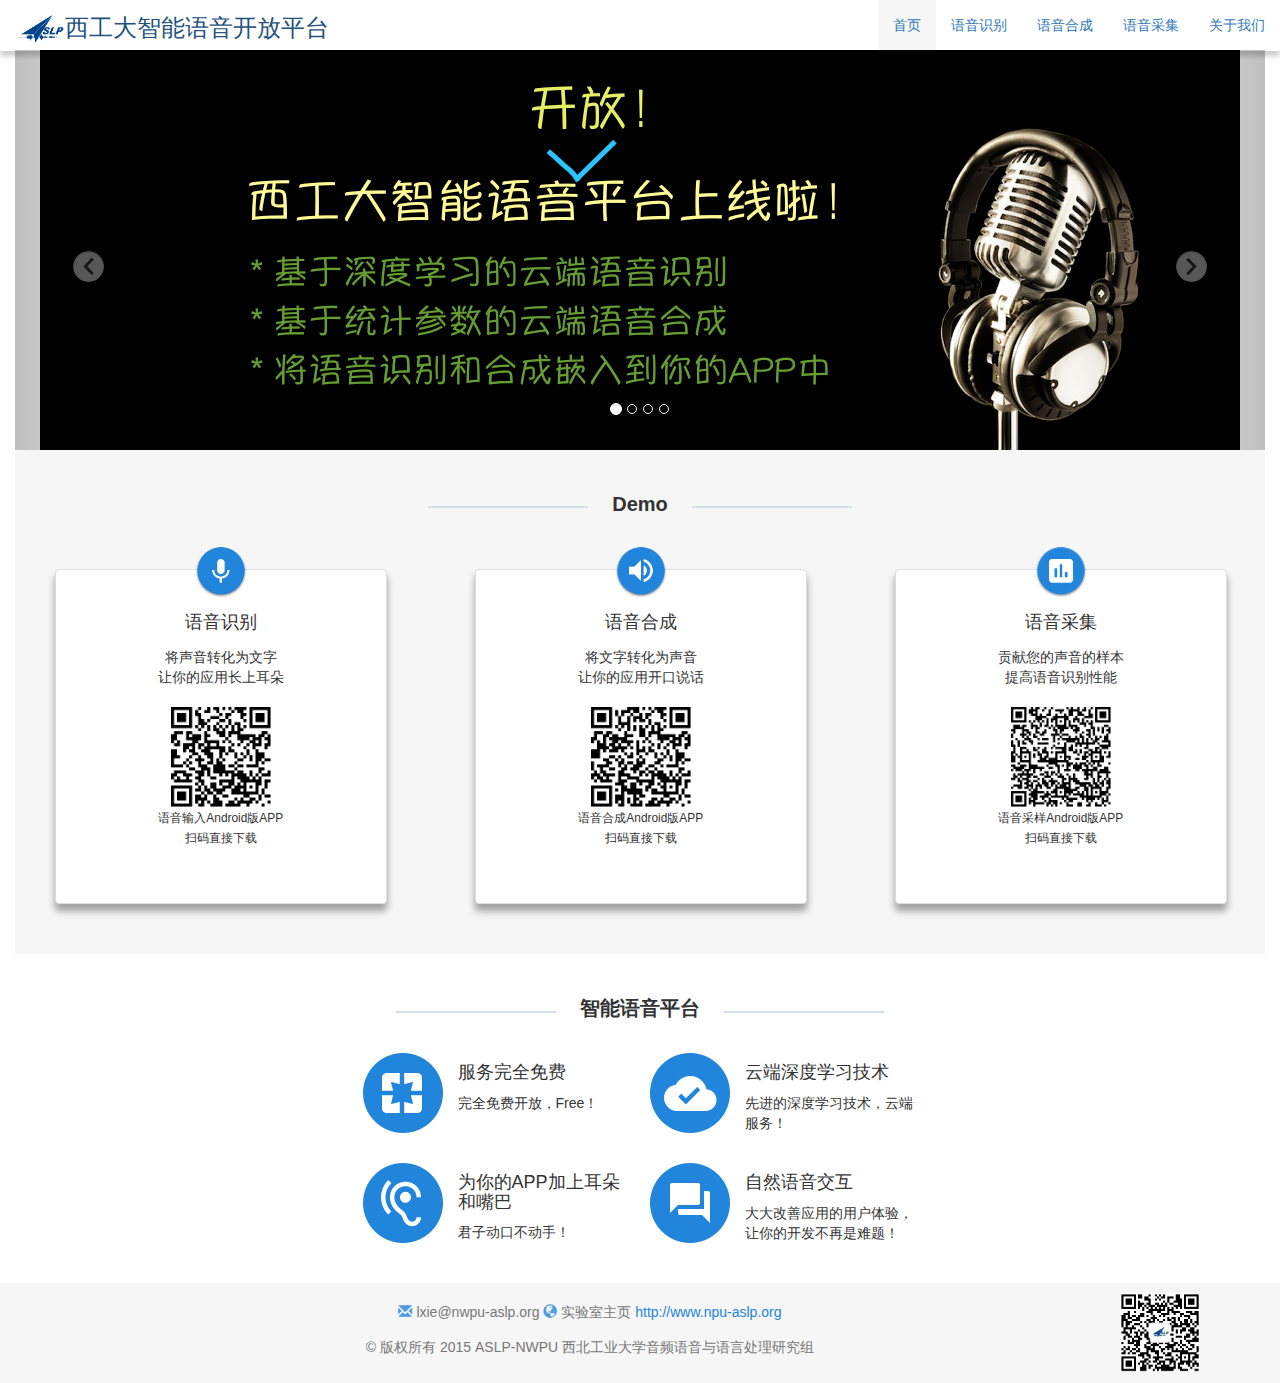
<file: index.html>
<!DOCTYPE html>
<html lang="en">
  <head>
    <meta charset="utf-8">
    <meta http-equiv="X-UA-Compatible" content="IE=edge">
    <meta name="viewport" content="width=device-width, initial-scale=1">
    <!-- The above 3 meta tags *must* come first in the head; any other head content must come *after* these tags -->
    <meta name="description" content="Speech platform @ASLP, NWPU">
    <meta name="author" content="Xiaoxuan Wang" email="xiaoxuan.wang2010@gmail.com">

    <title>西工大智能语音开放平台</title>
    <link href="imgs/aslplogo.png" type="image/x-icon" rel="shortcut icon">

    <!-- Bootstrap core CSS -->
    <link href="css/bootstrap.min.css" type="text/css" rel="stylesheet">
    <!-- Custom styles for this template -->
    <link href="css/main.css" type="text/css" rel="stylesheet">


  </head>

  <body>

    <nav class="navbar navbar-fixed-top">
      <div class="container-fluid header">
        <div class="navbar-header">
          <!-- Hunberger menu -->
          <button type="button" class="navbar-toggle collapsed" data-toggle="collapse" data-target="#navbar" aria-expanded="false" aria-controls="navbar">
            <span class="sr-only">Toggle navigation</span>
            <span class="icon-bar"></span>
            <span class="icon-bar"></span>
            <span class="icon-bar"></span>
          </button>
          <!-- End Hunberger menu -->

          <a class="navbar-brand" href="index.html">
            <img alt="" src="imgs/aslplogo.png">
            <h3>西工大智能语音开放平台</h3>
          </a>
        </div>
        <!-- Header -->
        <div id="navbar" class="collapse navbar-collapse">
          <ul class="nav navbar-nav navbar-right">
            <li class="active"><a href="index.html">首页</a></li>
            <li><a href="recognition.html">语音识别</a></li>
            <li><a href="synthesis.html">语音合成</a></li>
            <li><a href="collection.html">语音采集</a></li>
            <li><a href="about.html">关于我们</a></li>
          </ul>
        </div><!--/.nav-collapse -->
      </div>
    </nav>

    <div class="container-fluid">
      <div id="carousel-example-generic" class="carousel slide carousel-img" data-ride="carousel">
        <!-- Indicators -->
        <ol class="carousel-indicators">
          <li data-target="#carousel-example-generic" data-slide-to="0" class="active"></li>
          <li data-target="#carousel-example-generic" data-slide-to="1"></li>
          <li data-target="#carousel-example-generic" data-slide-to="2"></li>
		  <li data-target="#carousel-example-generic" data-slide-to="3"></li>
        </ol>

        <!-- Wrapper for slides -->
        <div class="carousel-inner" role="listbox">
          <div class="item active">
            <img src="imgs/sound1.png" alt="image one">
            <div class="carousel-caption">
              <!-- <h3>Image One</h3> -->
            </div>
          </div>
          <div class="item">
            <img src="imgs/sound2.png" alt="image two">
            <div class="carousel-caption">
              <!-- <h3>Image two</h3> -->
            </div>
          </div>
          <div class="item">
            <img src="imgs/sound3.png" alt="image three">
            <div class="carousel-caption">
              <!-- <h3>Image three</h3> -->
            </div>
          </div>
		   <div class="item">
            <img src="imgs/sound4.png" alt="image three">
            <div class="carousel-caption">
              <!-- <h3>Image four</h3> -->
            </div>
          </div>
        </div>

        <!-- Controls -->
        <a class="left carousel-control" href="#carousel-example-generic" role="button" data-slide="prev">
          <img src="imgs/arrow_left.png" alt="previous">
          <span class="sr-only">Previous</span>
        </a>
        <a class="right carousel-control" href="#carousel-example-generic" role="button" data-slide="next">
          <img src="imgs/arrow_right.png" alt="previous">
          <span class="sr-only">Next</span>
        </a>
      </div> <!-- /.carousel-example-generic -->
    </div> <!-- /.container -->

    <!-- News Section -->
    <!--
    <div class="container-fluid">
      <div class="news-section">
        <h6> 新闻 | Nam porttitor blandit accumsan. Ut vel dictum sem, a pretium dui. </h6>
      </div>
    </div> -->
    <!-- End News Section -->

    <!-- Demo Section -->
    <div class="container-fluid">
      <div class="demo-section">
        <div class="section-header">
          <img src="imgs/line-seperator.png">
          <span>Demo</span>
          <img src="imgs/line-seperator.png">
        </div> <!-- /.section-header -->
        <div class="row">
            <div class="col-md-4">
              <button class="panel panel-default panel-btn" onclick="window.location.href='recognition.html'">
                <div class="panel-body">
                  <img id="demo-speech-btn" class="img-responsive demo-btn" src="imgs/demo-speech-btn.png">
                  <h4>语音识别</h4>
                  <span>将声音转化为文字<br>让你的应用长上耳朵</span>
                  <img src="imgs/qr-asr.png" class="img-responsive qr-img" alt="QR code for ASR app">
                  <span><small>语音输入Android版APP<br>扫码直接下载</small></span>
                </div>
              </button>
            </div>
            <div class="col-md-4">
              <button class="panel panel-default panel-btn" onclick="window.location.href='synthesis.html'">
                <div class="panel-body">
                <img class="img-responsive demo-btn" src="imgs/demo-speaker-btn.png">
                  <h4>语音合成</h4>
                  <span>将文字转化为声音<br>让你的应用开口说话</span>
                  <img src="imgs/qr-tts.png" class="img-responsive qr-img" alt="QR code for TTS app">
                  <span><small>语音合成Android版APP<br>扫码直接下载</small></span>
                </div>
              </button>
            </div>
            <div class="col-md-4">
              <button class="panel panel-default panel-btn" onclick="window.location.href='collection.html'">
                <div class="panel-body">
                <img class="img-responsive demo-btn" src="imgs/demo-sample-btn.png" >
                  <h4>语音采集</h4>
                  <span>贡献您的声音的样本<br>提高语音识别性能</span>
                  <img src="imgs/qr-sample.png" class="img-responsive qr-img" alt="QR code for TTS app">
                  <span><small>语音采样Android版APP<br>扫码直接下载</small></span>
                </div>
              </button>
            </div>
          </div>
      </div> <!-- /.demo-section -->
    </div>
    <!-- End Demo Section -->

    <!-- Platform Intro Section -->
    <div class="container">
      <div class="intro-section">
        <div class="section-header">
          <img src="imgs/line-seperator.png">
          <span>智能语音平台</span>
          <img src="imgs/line-seperator.png">
        </div> <!-- /.section-header -->
        <div class="row">
          <div class="intro col-md-3 col-md-offset-3">
            <img src="imgs/icon-intro1.png">
            <h4>服务完全免费</h4>
            <p>完全免费开放，Free！</p>
          </div>
          <div class="intro col-md-3">
            <img src="imgs/icon-intro2.png">
            <h4>云端深度学习技术</h4>
            <p>先进的深度学习技术，云端服务！</p>
          </div>
        </div>
        <div class="row">
          <div class="intro col-md-3 col-md-offset-3">
            <img src="imgs/icon-intro3.png">
            <h4>为你的APP加上耳朵和嘴巴</h4>
            <p>君子动口不动手！</p>
          </div>

          <div class="intro col-md-3">
            <img src="imgs/icon-intro4.png">
            <h4>自然语音交互</h4>
            <p>大大改善应用的用户体验，让你的开发不再是难题！</p>
          </div>
        </div>
      </div> <!-- /.intro-section -->
    </div>
    <!-- End Platform Intro Section -->

    <!-- Footer -->
     <footer class="footer">
      <div class="container">
      <img class="img-responsive" src="imgs/qr-lab.png">
        <span class="glyphicon glyphicon-envelope icon" aria-hidden="true"></span>
        <span class="text-muted">lxie@nwpu-aslp.org </span>
        <span class="glyphicon glyphicon-globe icon" aria-hidden="true"></span>
        <span class="text-muted">实验室主页 <a href="http://www.npu-aslp.org"> http://www.npu-aslp.org</a></span>
        <p class="text-muted">&copy; 版权所有 2015 ASLP-NWPU 西北工业大学音频语音与语言处理研究组</p>
      </div>
    </footer>



    <!-- Bootstrap core JavaScript
    ================================================== -->
    <!-- Placed at the end of the document so the pages load faster -->
    <script src="js/other/jquery.min.js"></script>
    <script>window.jQuery || document.write('<script src="js/jquery.min.js"><\/script>')</script>
    <script src="js/bootstrap.min.js"></script>
  </body>
</html>
</file>
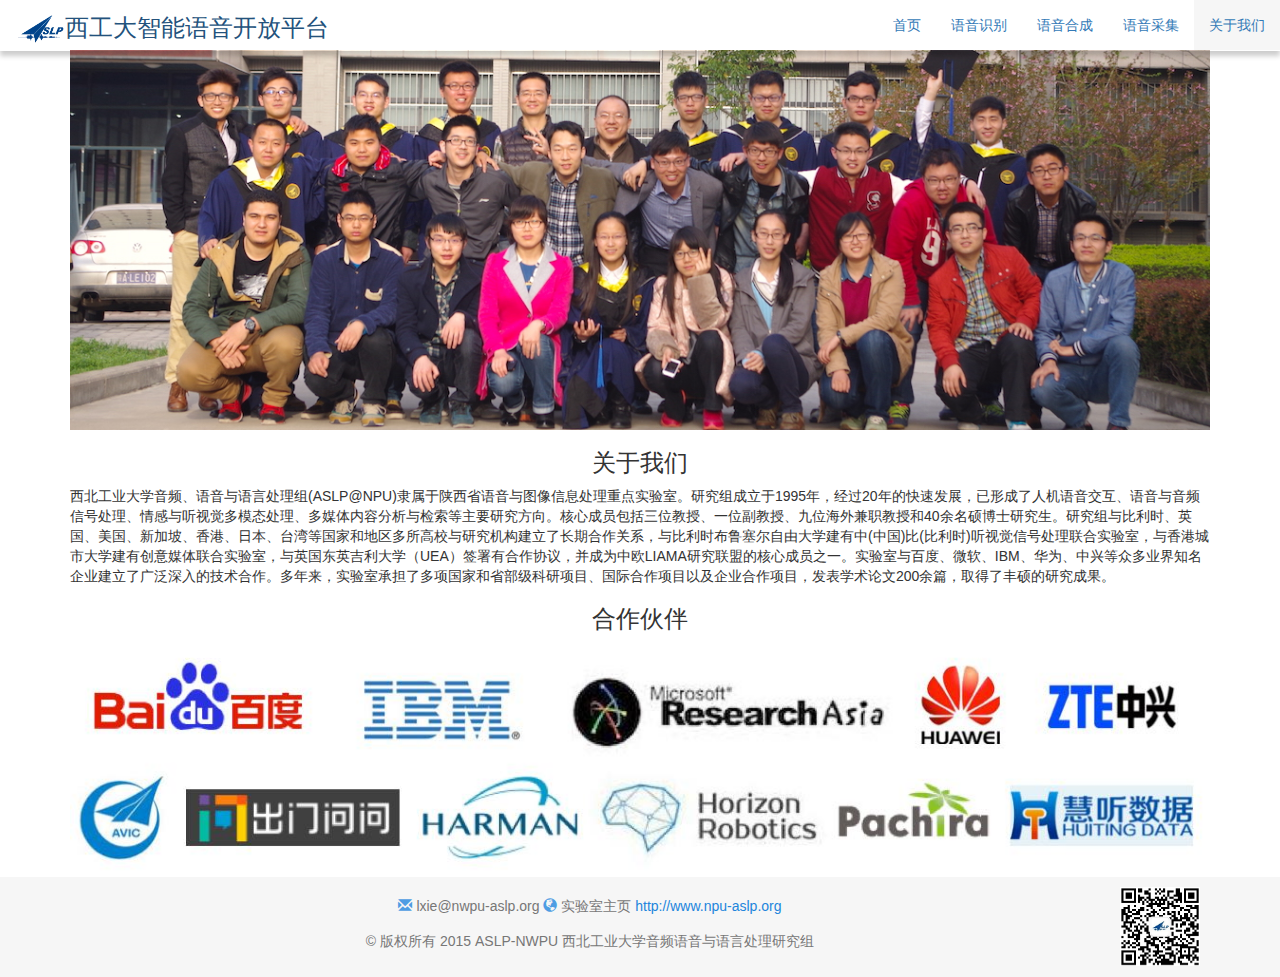
<file: about.html>
<!DOCTYPE html>
<html lang="en">
  <head>
    <meta charset="utf-8">
    <meta http-equiv="X-UA-Compatible" content="IE=edge">
    <meta name="viewport" content="width=device-width, initial-scale=1">
    <!-- The above 3 meta tags *must* come first in the head; any other head content must come *after* these tags -->
    <meta name="description" content="Speech platform @ASLP, NWPU">
    <meta name="author" content="Xiaoxuan Wang" email="xiaoxuan.wang2010@gmail.com">

    <title>西工大智能语音开放平台</title>
    <link href="imgs/aslplogo.png" type="image/x-icon" rel="shortcut icon">

    <!-- Bootstrap core CSS -->
    <link href="css/bootstrap.min.css" type="text/css" rel="stylesheet">
    <!-- Custom styles for this template -->
    <link href="css/main.css" type="text/css" rel="stylesheet">


  </head>

  <body>
    <nav class="navbar navbar-fixed-top">
      <div class="container-fluid header">
        <div class="navbar-header">
          <!-- Hunberger menu -->
          <button type="button" class="navbar-toggle collapsed" data-toggle="collapse" data-target="#navbar" aria-expanded="false" aria-controls="navbar">
            <span class="sr-only">Toggle navigation</span>
            <span class="icon-bar"></span>
            <span class="icon-bar"></span>
            <span class="icon-bar"></span>
          </button>
          <!-- End Hunberger menu -->

          <a class="navbar-brand" href="index.html">
            <img alt="" src="imgs/aslplogo.png">
            <h3>西工大智能语音开放平台</h3>
          </a>
        </div>
        <!-- Header -->
        <div id="navbar" class="collapse navbar-collapse">
          <ul class="nav navbar-nav navbar-right">
            <li><a href="index.html">首页</a></li>
            <li><a href="recognition.html">语音识别</a></li>
            <li><a href="synthesis.html">语音合成</a></li>
            <li><a href="collection.html">语音采集</a></li>
            <li class="active"><a href="about.html">关于我们</a></li>
          </ul>
        </div><!--/.nav-collapse -->
      </div>
    </nav>
    <!-- End Header -->

    <!-- Content -->
    <div class="container">

      <img class="img-responsive " src="imgs/lab2.jpg" alt="lab">
      <h3 class="about-header">关于我们</h3>
      <p>西北工业大学音频、语音与语言处理组(ASLP@NPU)隶属于陕西省语音与图像信息处理重点实验室。研究组成立于1995年，经过20年的快速发展，已形成了人机语音交互、语音与音频信号处理、情感与听视觉多模态处理、多媒体内容分析与检索等主要研究方向。核心成员包括三位教授、一位副教授、九位海外兼职教授和40余名硕博士研究生。研究组与比利时、英国、美国、新加坡、香港、日本、台湾等国家和地区多所高校与研究机构建立了长期合作关系，与比利时布鲁塞尔自由大学建有中(中国)比(比利时)听视觉信号处理联合实验室，与香港城市大学建有创意媒体联合实验室，与英国东英吉利大学（UEA）签署有合作协议，并成为中欧LIAMA研究联盟的核心成员之一。实验室与百度、微软、IBM、华为、中兴等众多业界知名企业建立了广泛深入的技术合作。多年来，实验室承担了多项国家和省部级科研项目、国际合作项目以及企业合作项目，发表学术论文200余篇，取得了丰硕的研究成果。</p>

      <h3 class="about-header">合作伙伴</h3>
      <img class="img-responsive" src="imgs/collaborators.jpg" alt="collaborators">

    </div>
    <!-- End Content -->

    <!-- Footer -->
     <footer class="footer">
      <div class="container">
      <img class="img-responsive" src="imgs/qr-lab.png">
        <span class="glyphicon glyphicon-envelope icon" aria-hidden="true"></span>
        <span class="text-muted">lxie@nwpu-aslp.org </span>
        <span class="glyphicon glyphicon-globe icon" aria-hidden="true"></span>
        <span class="text-muted">实验室主页 <a href="http://www.npu-aslp.org"> http://www.npu-aslp.org</a></span>
        <p class="text-muted">&copy; 版权所有 2015 ASLP-NWPU 西北工业大学音频语音与语言处理研究组</p>
      </div>
    </footer>

    <!-- Bootstrap core JavaScript
    ================================================== -->
    <!-- Placed at the end of the document so the pages load faster -->
    <script src="https://ajax.googleapis.com/ajax/libs/jquery/1.11.3/jquery.min.js"></script>
    <script>window.jQuery || document.write('<script src="js/jquery.min.js"><\/script>')</script>
    <script src="js/bootstrap.min.js"></script>
    <script>
      $('#myTab a').click(function (e) {
         e.preventDefault();
         $(this).tab('show');
      });

      $(function () {
      $('#myTab a:last').tab('show');
      })
    </script>
  </body>
</html>
</file>
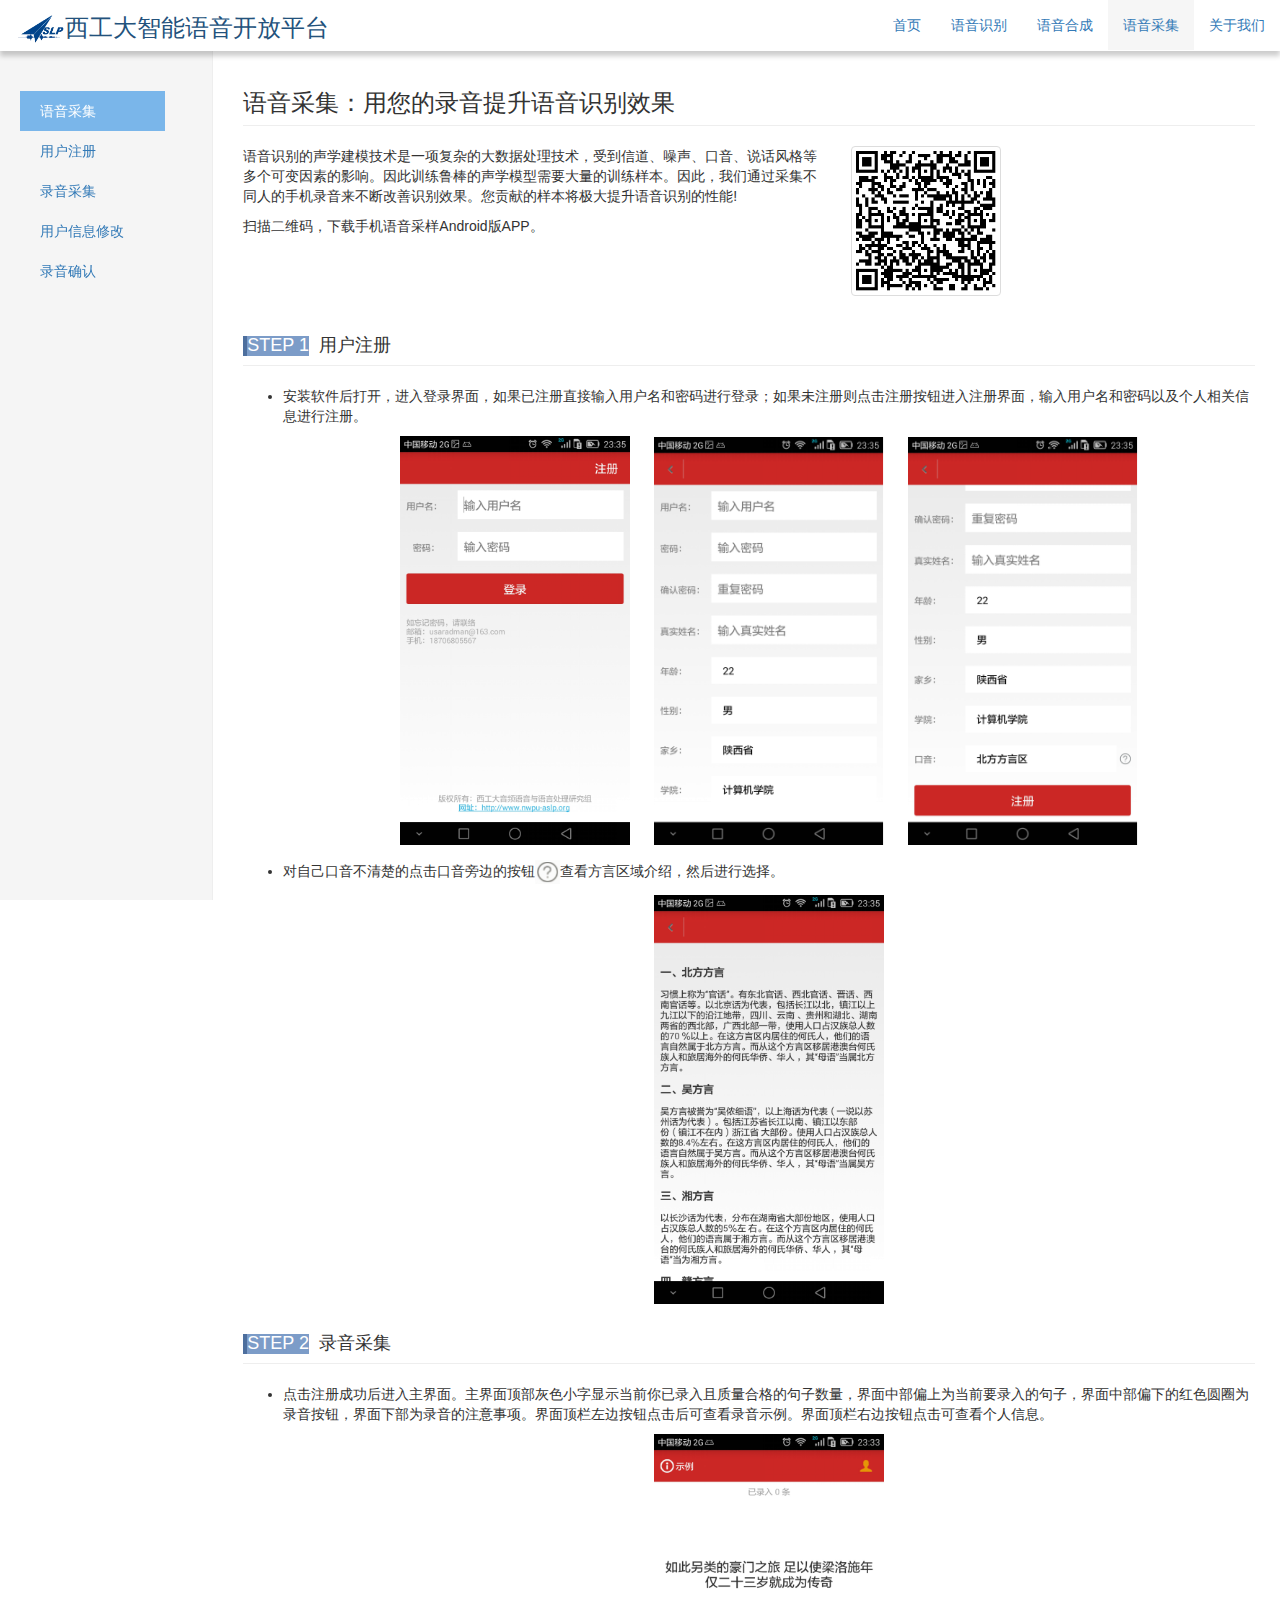
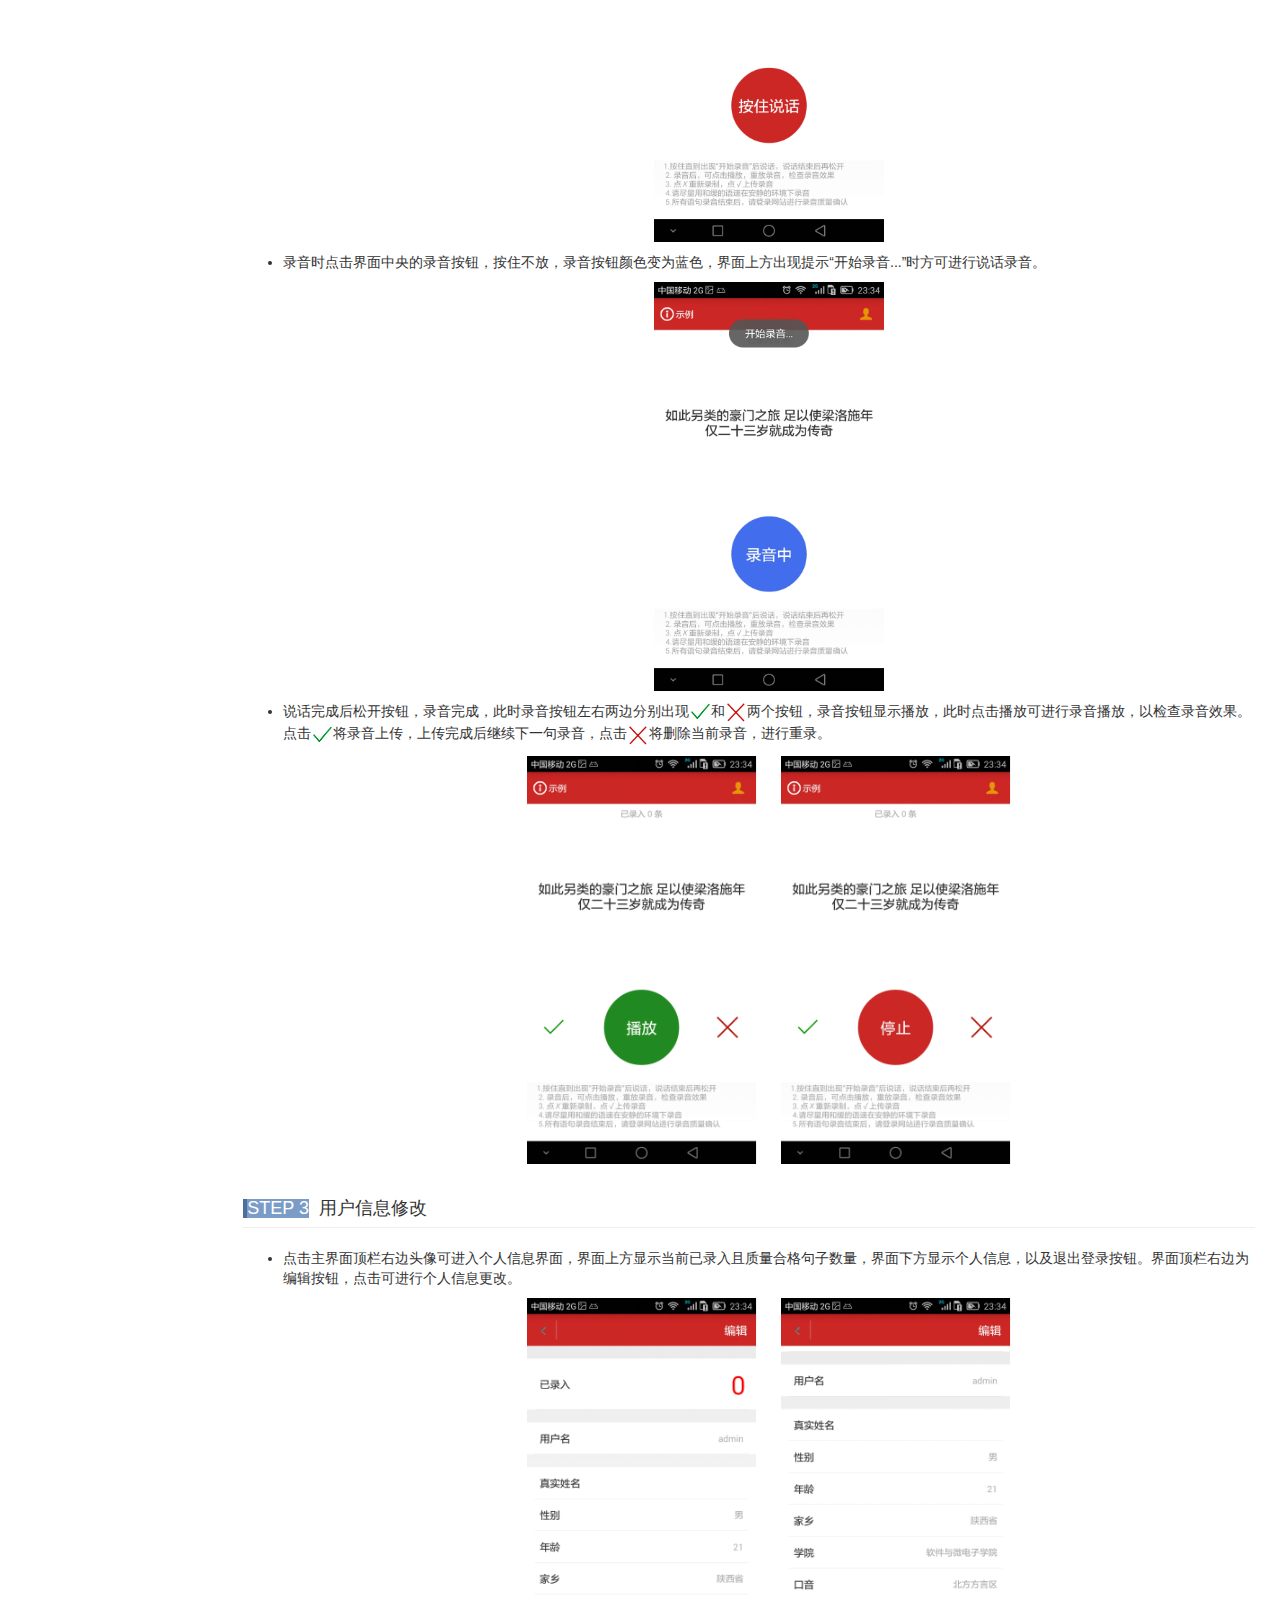
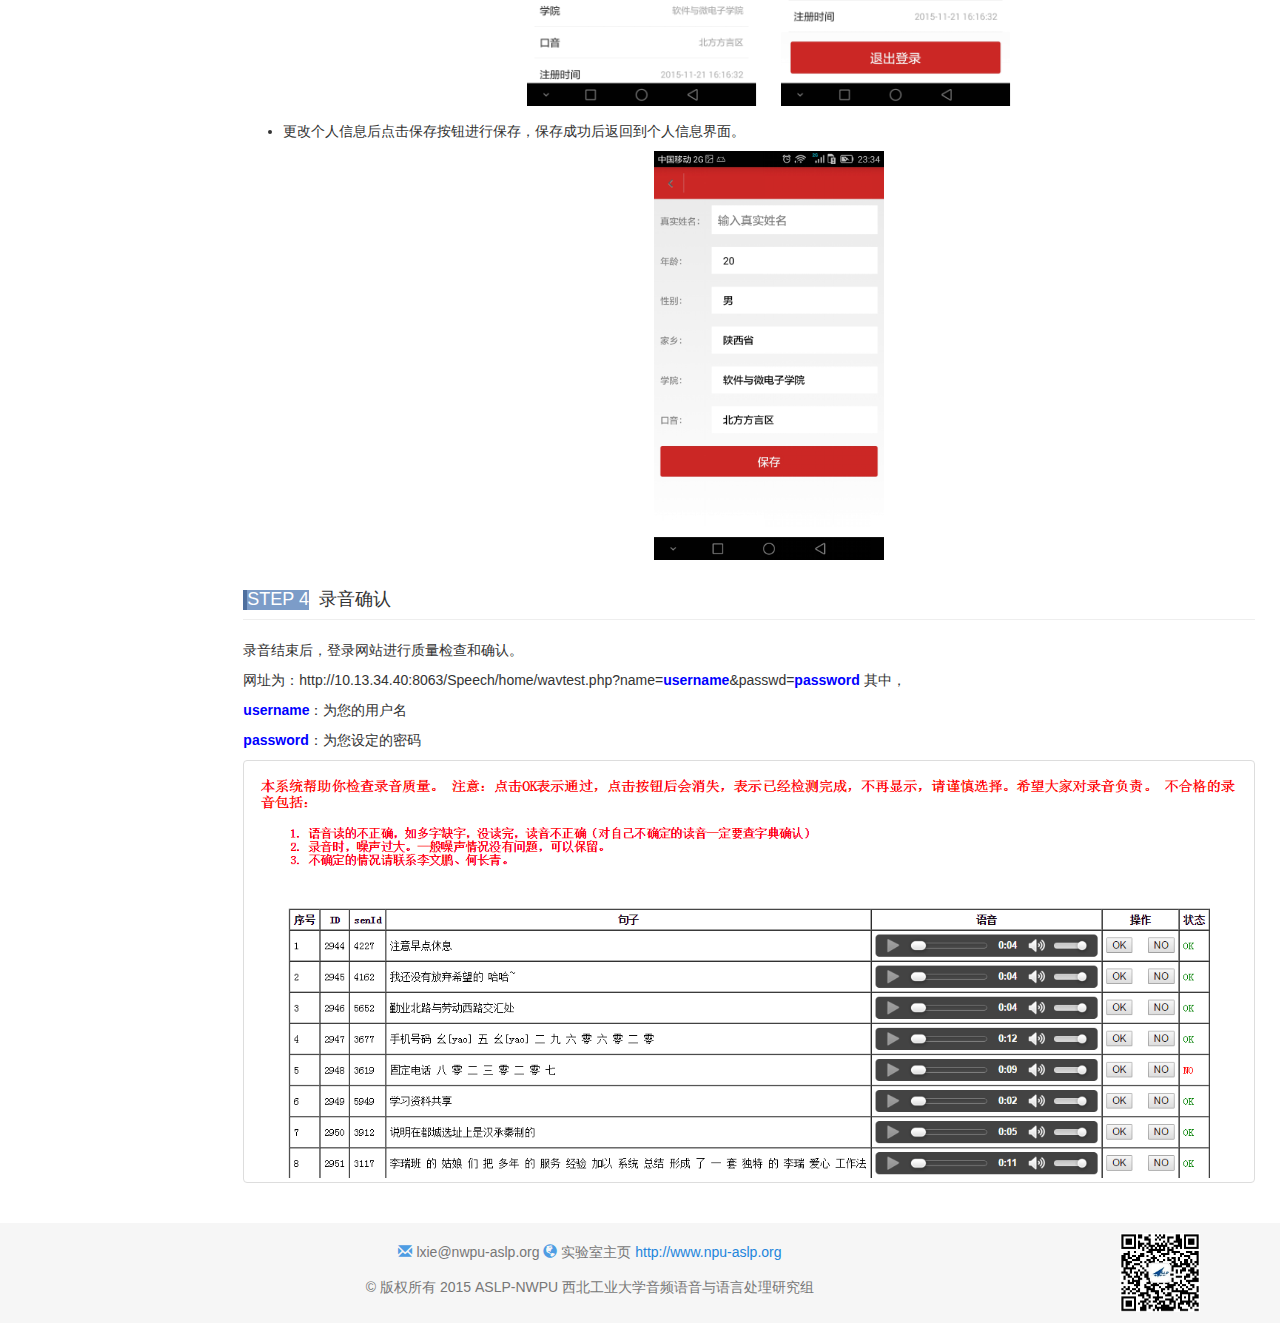
<file: collection.html>
<!DOCTYPE html>
<html lang="en">
  <head>
    <meta charset="utf-8">
    <meta http-equiv="X-UA-Compatible" content="IE=edge">
    <meta name="viewport" content="width=device-width, initial-scale=1">
    <!-- The above 3 meta tags *must* come first in the head; any other head content must come *after* these tags -->
    <meta name="description" content="Speech platform @ASLP, NWPU">
    <meta name="author" content="Xiaoxuan Wang" email="xiaoxuan.wang2010@gmail.com">

    <title>西工大智能语音开放平台</title>
    <link href="imgs/aslplogo.png" type="image/x-icon" rel="shortcut icon">

    <!-- Bootstrap core CSS -->
    <link href="css/bootstrap.min.css" type="text/css" rel="stylesheet">
    <!-- Custom styles for this template -->
    <link href="css/main.css" type="text/css" rel="stylesheet">


  </head>

  <body data-spy="scroll" data-target="#navbar-scrollspy">

    <nav class="navbar navbar-fixed-top">
      <div class="container-fluid header">
        <div class="navbar-header">
          <!-- Hunberger menu -->
          <button type="button" class="navbar-toggle collapsed" data-toggle="collapse" data-target="#navbar" aria-expanded="false" aria-controls="navbar">
            <span class="sr-only">Toggle navigation</span>
            <span class="icon-bar"></span>
            <span class="icon-bar"></span>
            <span class="icon-bar"></span>
          </button>
          <!-- End Hunberger menu -->

          <a class="navbar-brand" href="index.html">
            <img alt="" src="imgs/aslplogo.png">
            <h3>西工大智能语音开放平台</h3>
          </a>
        </div>
        <!-- Header -->
        <div id="navbar" class="collapse navbar-collapse">
          <ul class="nav navbar-nav navbar-right">
            <li><a href="index.html">首页</a></li>
            <li><a href="recognition.html">语音识别</a></li>
            <li><a href="synthesis.html">语音合成</a></li>
            <li class="active"><a href="collection.html">语音采集</a></li>
            <li><a href="about.html">关于我们</a></li>
          </ul>
        </div><!--/.nav-collapse -->
      </div>
    </nav>
    <!-- End Header -->

    <!-- Content -->
    <div class="row">
      <div class="col-sm-3 col-md-2 sidebar" id="navbar-scrollspy">
        <ul class="nav nav-sidebar affix" role="tablist">
          <li role="presentation" class="active"><a href="#intro" class="nav-link">语音采集</a></li>
          <li role="presentation"><a href="#registration">用户注册</a></li>
          <li role="presentation"><a href="#recording">录音采集</a></li>
          <li role="presentation"><a href="#edit">用户信息修改</a></li>
          <li role="presentation"><a href="#confirmation">录音确认</a>
          </li>
        </ul>
      </div> <!-- ./nav-sidebar -->

    <!-- Main content of Introduction-->
      <div class="col-sm-9 col-sm-offset-3 col-md-10 col-md-offset-2 main tab-content">
        <div id="intro">
          <div class="sub-section">
            <h3 class="page-header">语音采集：用您的录音提升语音识别效果</h3>
            <div class="row">
            <div class="col-md-7">
              <p>语音识别的声学建模技术是一项复杂的大数据处理技术，受到信道、噪声、口音、说话风格等多个可变因素的影响。因此训练鲁棒的声学模型需要大量的训练样本。因此，我们通过采集不同人的手机录音来不断改善识别效果。您贡献的样本将极大提升语音识别的性能!</p>
              <p> 扫描二维码，下载手机语音采样Android版APP。</p>
            </div>
            <div class="col-md-4">
              <img id="qr-sample" class="img-responsive img-thumbnail" src="imgs/qr-sample.png" />
            </div>
          </div>
          </div>
        </div>

        <div id="registration">
          <div class="step-content">
            <h4 class="page-header">
              <span class="step"> Step 1 </span> 用户注册
            </h4>
            <ul>
            <li>安装软件后打开，进入登录界面，如果已注册直接输入用户名和密码进行登录；如果未注册则点击注册按钮进入注册界面，输入用户名和密码以及个人相关信息进行注册。</li>
            <div class="row image-container">
              <div class="row-md-4 img">
                <img class="sample-img" alt="login" src="imgs/voice-collection/c_1.png">
              </div>
              <div class="row-md-4 img">
                <img class="sample-img" alt="login" src="imgs/voice-collection/c_2.png">
              </div>
              <div class="row-md-4 img">
                <img class="sample-img" alt="login" src="imgs/voice-collection/c_3.png">
              </div>
            </div>
            <li> 对自己口音不清楚的点击口音旁边的按钮<img src="imgs/voice-collection/c_4.png" width="25" height="25">查看方言区域介绍，然后进行选择。 </li>
            <img class="single-img" alt="question" src="imgs/voice-collection/c_5.png">
            </ul>
          </div>
        </div>

        <div id="recording">
          <div class="step-content">
            <h4 class="page-header">
            <span class="step"> Step 2 </span> 录音采集
            </h4>
            <ul>
            <li>点击注册成功后进入主界面。主界面顶部灰色小字显示当前你已录入且质量合格的句子数量，界面中部偏上为当前要录入的句子，界面中部偏下的红色圆圈为录音按钮，界面下部为录音的注意事项。界面顶栏左边按钮点击后可查看录音示例。界面顶栏右边按钮点击可查看个人信息。</li>
            <img class="single-img" alt="question" src="imgs/voice-collection/c_6.png">
            <li>录音时点击界面中央的录音按钮，按住不放，录音按钮颜色变为蓝色，界面上方出现提示“开始录音...”时方可进行说话录音。</li>
            <img class="single-img" alt="recording" src="imgs/voice-collection/c_7.png">
            <li>
              说话完成后松开按钮，录音完成，此时录音按钮左右两边分别出现<img src="imgs/voice-collection/c_8.png" width="22" height="22">和<img src="imgs/voice-collection/c_9.png" width="22" height="22">两个按钮，录音按钮显示播放，此时点击播放可进行录音播放，以检查录音效果。点击<img src="imgs/voice-collection/c_8.png" width="22" height="22">将录音上传，上传完成后继续下一句录音，点击<img src="imgs/voice-collection/c_9.png" width="22" height="22">将删除当前录音，进行重录。
            </li>
              <div class="row image-container">
                <div class="row-md-6 img">
                  <img class="sample-img" alt="login" src="imgs/voice-collection/c_10.png">
                </div>
                <div class="row-md-6 img">
                  <img class="sample-img" alt="login" src="imgs/voice-collection/c_11.png">
                </div>
              </div>
            </ul>
          </div>
        </div>

        <div id="edit">
          <div class="step-content">
            <h4 class="page-header">
              <span class="step"> Step 3 </span> 用户信息修改
            </h4>
            <ul>
            <li>点击主界面顶栏右边头像可进入个人信息界面，界面上方显示当前已录入且质量合格句子数量，界面下方显示个人信息，以及退出登录按钮。界面顶栏右边为编辑按钮，点击可进行个人信息更改。</li>
              <div class="row image-container">
                <div class="row-md-6 img">
                  <img class="sample-img" alt="login" src="imgs/voice-collection/c_12.png">
                </div>
                <div class="row-md-6 img">
                  <img class="sample-img" alt="login" src="imgs/voice-collection/c_13.png">
                </div>
              </div>
              <li>更改个人信息后点击保存按钮进行保存，保存成功后返回到个人信息界面。
              </li>
              <img class="single-img" alt="recording" src="imgs/voice-collection/c_14.png">
            </ul>
          </div>
        </div>

        <div id="confirmation">
          <div class="step-content">
            <h4 class="page-header">
              <span class="step"> Step 4 </span> 录音确认
            </h4>
            <p>录音结束后，登录网站进行质量检查和确认。</p>
            <p>网址为：http://10.13.34.40:8063/Speech/home/wavtest.php?name=<span style="color:blue;font-weight: bold;">username</span>&amp;passwd=<span style="color:blue;font-weight: bold;">password</span> 其中， </p>
            <p><span style="color:blue;font-weight: bold;">username</span>：为您的用户名 </p>
            <p><span style="color:blue;font-weight: bold;">password</span>：为您设定的密码</p>
            <img class="img-responsive img-thumbnail" src="imgs/voice-collection/c_15.png">
        </div>
       </div>
      </div>
    </div>
    <!-- End Content -->

    <!-- Footer -->
     <footer class="footer">
      <div class="container">
      <img class="img-responsive" src="imgs/qr-lab.png">
        <span class="glyphicon glyphicon-envelope icon" aria-hidden="true"></span>
        <span class="text-muted">lxie@nwpu-aslp.org </span>
        <span class="glyphicon glyphicon-globe icon" aria-hidden="true"></span>
        <span class="text-muted">实验室主页 <a href="http://www.npu-aslp.org"> http://www.npu-aslp.org</a></span>
        <p class="text-muted">&copy; 版权所有 2015 ASLP-NWPU 西北工业大学音频语音与语言处理研究组</p>
      </div>
    </footer>

    <!-- Bootstrap core JavaScript
    ================================================== -->
    <!-- Placed at the end of the document so the pages load faster -->
    <script src="js/other/jquery.min.js"></script>
    <script>window.jQuery || document.write('<script src="js/jquery.min.js"><\/script>')</script>
    <script src="js/bootstrap.min.js"></script>
    <script>
      $('#myTab a').click(function (e) {
         e.preventDefault();
         $(this).tab('show');
      });

      $(function () {
      $('#myTab a:last').tab('show');
      })
    </script>
  </body>
</html>
</file>
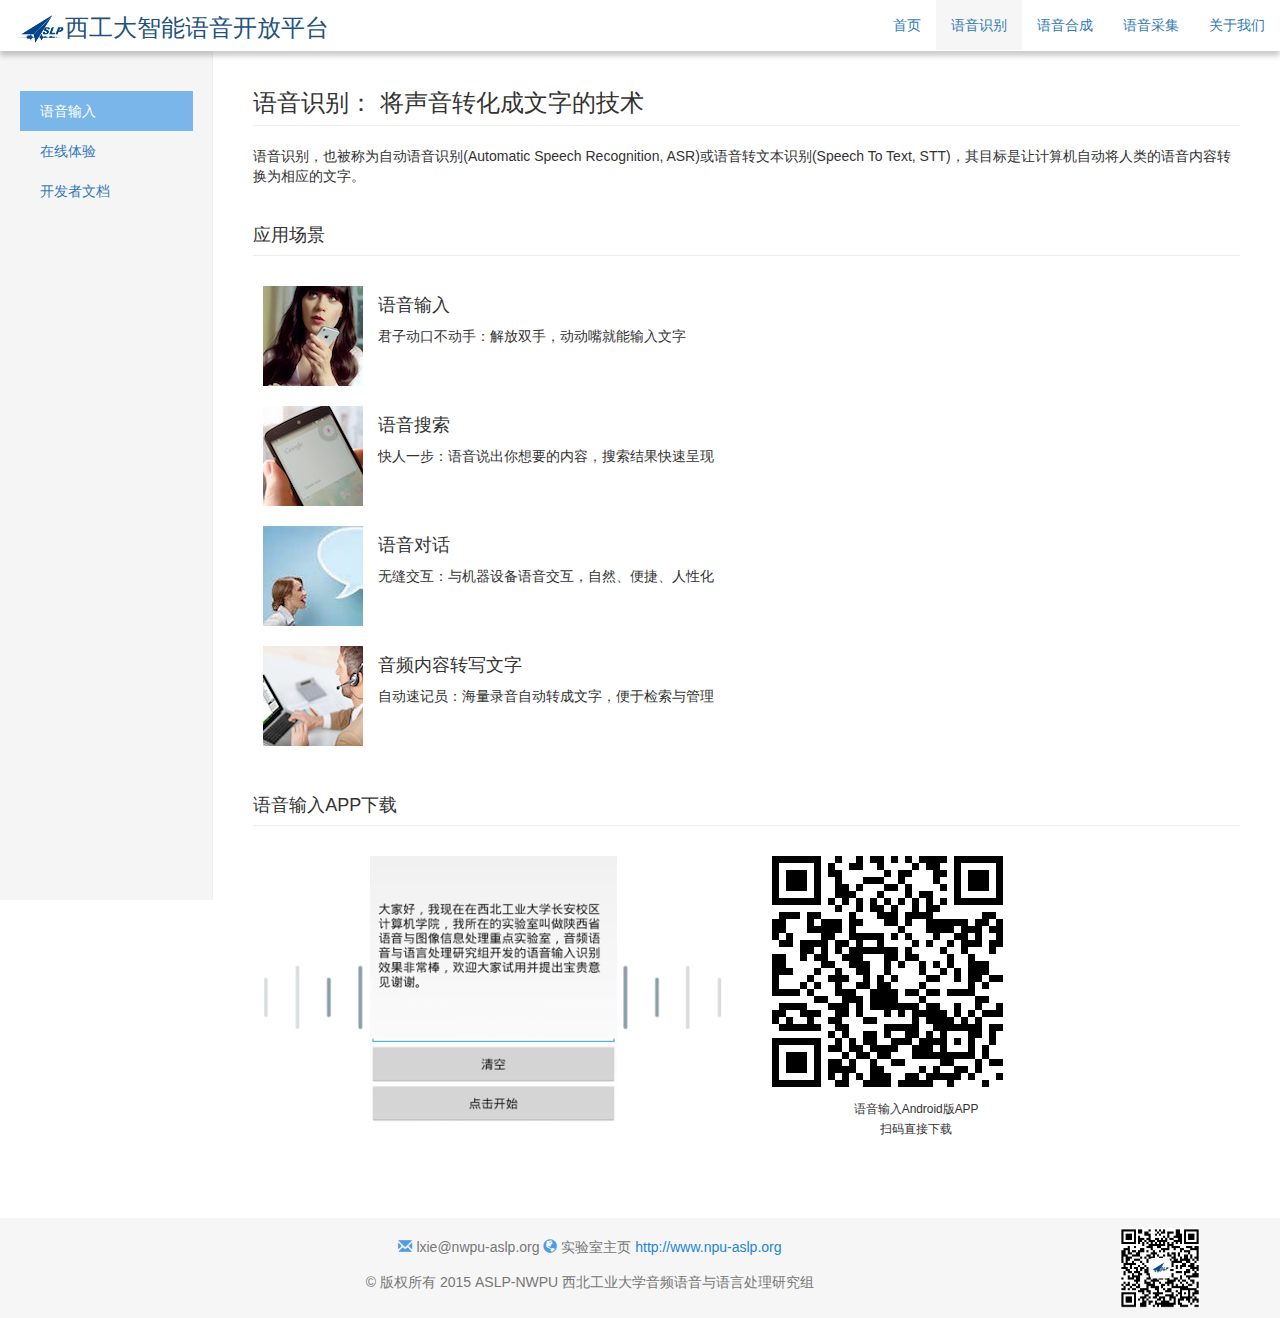
<file: recognition.html>
<!DOCTYPE html>
<html lang="en">
  <head>
    <meta charset="utf-8">
    <meta http-equiv="X-UA-Compatible" content="IE=edge">
    <meta name="viewport" content="width=device-width, initial-scale=1">
    <!-- The above 3 meta tags *must* come first in the head; any other head content must come *after* these tags -->
    <meta name="description" content="Speech platform @ASLP, NWPU">
    <meta name="author" content="Xiaoxuan Wang" email="xiaoxuan.wang2010@gmail.com">

    <title>西工大智能语音开放平台</title>
    <link href="imgs/aslplogo.png" type="image/x-icon" rel="shortcut icon">

    <!-- Bootstrap core CSS -->
    <link href="css/bootstrap.min.css" type="text/css" rel="stylesheet">
    <!-- Custom styles for this template -->
    <link href="css/main.css" type="text/css" rel="stylesheet">

    <!-- HTML5 shim and Respond.js IE8 support of HTML5 elements and media queries -->
    <!--[if lt IE 9]>
      <script src="https://oss.maxcdn.com/libs/html5shiv/3.7.0/html5shiv.js"></script>
      <script src="https://oss.maxcdn.com/libs/respond.js/1.3.0/respond.min.js"></script>
    <![endif]-->

  </head>

  <body data-spy="scroll" data-target="#nav-document">

    <nav class="navbar navbar-fixed-top">
      <div class="container-fluid header">
        <div class="navbar-header">
          <!-- Hunberger menu -->
          <button type="button" class="navbar-toggle collapsed" data-toggle="collapse" data-target="#navbar" aria-expanded="false" aria-controls="navbar">
            <span class="sr-only">Toggle navigation</span>
            <span class="icon-bar"></span>
            <span class="icon-bar"></span>
            <span class="icon-bar"></span>
          </button>
          <!-- End Hunberger menu -->

          <a class="navbar-brand" href="index.html">
            <img alt="" src="imgs/aslplogo.png">
            <h3>西工大智能语音开放平台</h3>
          </a>
        </div>
        <!-- Header -->
        <div id="navbar" class="collapse navbar-collapse">
          <ul class="nav navbar-nav navbar-right">
            <li><a href="index.html">首页</a></li>
            <li class="active"><a href="recognition.html">语音识别</a></li>
            <li><a href="synthesis.html">语音合成</a></li>
            <li><a href="collection.html">语音采集</a></li>
            <li><a href="about.html">关于我们</a></li>
          </ul>
        </div><!--/.nav-collapse -->
      </div>
    </nav>
    <!-- End Header -->

    <!-- Content -->
    <div class="container-fluid">
      <div class="row">
        <div class="col-sm-3 col-md-2 sidebar">
          <ul class="nav nav-sidebar" role="tablist">
            <li id="nav-intro-li" role="presentation" class="active"><a href="#intro" aria-controls="intro" role="tab" data-toggle="tab">语音输入</a></li>
            <li id="nav-demo-li" role="presentation"><a href="recognition2.html#demo">在线体验</a></li>
            <li id="nav-doc-li"role="presentation">
              <a id="nav-docs" href="#document" aria-controls="document" role="tab" data-toggle="tab">开发者文档</a>
              <div id="nav-document" class="navbar navbar-default">
              <ul class="nav navbar-nav" role="tablist">
                <li class="doc-list"> <a href="#permission">权限说明</a></li>
                <li class="doc-list"> <a href="#tempfile">临时文件</a></li>
                <li class="doc-list"> <a href="#connection">连接网络</a></li>
                <li class="doc-list"> <a href="#send">发送音频</a></li>
                <li class="doc-list"> <a href="#result">识别结果</a></li>
                <li class="doc-list"> <a href="#close">关闭连接</a></li>
              </ul>
              </div>
            </li>
          </ul>
        </div> <!-- ./nav-sidebar -->
        <!-- Main content of Introduction-->
        <div class="col-sm-9 col-sm-offset-3 col-md-10 col-md-offset-2 main tab-content">
          <div role="tabpanel" class="tab-pane active" id="intro">
            <div class="sub-section">
              <h3 class="page-header">语音识别： 将声音转化成文字的技术</h3>
              <p>语音识别，也被称为自动语音识别(Automatic Speech Recognition, ASR)或语音转文本识别(Speech To Text, STT)，其目标是让计算机自动将人类的语音内容转换为相应的文字。</p>
            </div>

            <div class="sub-section spec-list">
              <h4 class="page-header">应用场景</h4>
              <ul>
                <li>
                  <img src="imgs/asr1.jpg"/>
                  <h4>语音输入</h4>
                  <p>君子动口不动手：解放双手，动动嘴就能输入文字</p>
                </li>
                <li>
                  <img src="imgs/asr2.jpg"/>
                  <h4>语音搜索</h4>
                  <p>快人一步：语音说出你想要的内容，搜索结果快速呈现</p>
                </li>
                <li>
                  <img src="imgs/asr3.jpg"/>
                  <h4>语音对话</h4>
                  <p>无缝交互：与机器设备语音交互，自然、便捷、人性化</p>
                </li>
                <li>
                  <img src="imgs/asr4.jpg"/>
                  <h4>音频内容转写文字</h4>
                  <p>自动速记员：海量录音自动转成文字，便于检索与管理</p>
                </li>
              </ul>
            </div>

            <div class="sub-section spec-list">
              <h4 class="page-header">语音输入APP下载</h4>
              <div class="row">
                <div class="col-md-6">
                  <img class="app-sample-img" src="imgs/app-asr-sample.png">
                </div>
                <div class="col-md-4">
                  <img class="app-sample-img" src="imgs/qr-asr.png" class="img-responsive" alt="QR code for ASR app">
                  <p class="center"><small>语音输入Android版APP<br>扫码直接下载</small></p>
                </div>
              </div>
            </div>
          </div> <!-- End intro tabpanel -->

          <div role="tabpanel" class="tab-pane" id="demo">
            <div class="sub-section">
              <h4 class="page-header">语音识别在线体验</h4>
              <p class="center"><small>点击话筒按钮后，请对准话筒开始说话，在安静环境下测试。</small></p>
              <textarea id="trans" class="form-control" rows="10"></textarea>
              <input type="image" src="imgs/demo-speech-btn.png" id="buttonToggleListening" class="img-responsive play-btn" onclick="toggleListening();" onmouseover="$(this).attr('src','imgs/demo-speech-btn-hover.png')" onmouseout="$(this).attr('src','imgs/demo-speech-btn.png')">
               
              <pre hidden id="log">LOG</pre> 
              <small>
                注意事项：
                <ol>
                  <li>目前仅支持HTML5浏览器（Chrome或Firefox），如不能正常使用，请更新浏览器至最新版本。</li>
                  <li>如浏览器弹出是否“使用您的麦克风”，请选择允许。</li>
                  <li>如识别有问题，请首先检查麦克风设置，如音量大小。</li>
                  <li>识别完毕，请再次点击话筒按钮退出识别服务，以释放识别资源供其他用户使用。</li>
                  <li>有时由于网络速度问题和服务器资源抢占问题，识别速度缓慢。</li>
                  <li>目前仅支持校园网使用，如需要在校外体验，请使用西工大VPN登陆。</li>
                </ol>
                如有任何问题及建议请联系：speechplatform@nwpu-aslp.org。
              </small>
            </div>
          </div><!-- End demo tabpanel -->

          <div role="tabpanel" class="tab-pane" id="document">
            <div class="sub-section">
              <h4 class="page-header">开发者文档</h4>
              <img class="img-responsive" id="flowchart" src="imgs/flowchart-sample.jpg">
              <div id="permission" class="function">
                <h4> 权限说明 </h4>
                <div  class="table-responsive">
                  <table class="table table-striped">
                    <tr>
                      <th>变量名</th>
                      <th>含义</th>
                    </tr>
                    <tr>
                      <td>WRITE_EXTERNAL_STORAGE</td>
                      <td>往文件内写入数据的权限</td>
                    </tr>
                    <tr>
                      <td>MOUNT_UNMOUNT_FILESYSTEMS</td>
                      <td>创建文件权限</td>
                    </tr>
                    <tr>
                      <td>RECORD_AUDIO</td>
                      <td>录音权限</td>
                    </tr>
                    <tr>
                      <td>INTERNET</td>
                      <td>互联网权限</td>
                    </tr>
                    <tr>
                      <td>ACCESS_NETWORK_STATE</td>
                      <td>获取网络状态权限</td>
                    </tr>
                    <tr>
                      <td>ACCESS_WIFI_STATE</td>
                      <td>获取无线网络状态权限</td>
                    </tr>
                  </table>
                </div>
              </div>
              <div id="tempfile" class="function">
                <h4> 临时文件 </h4>
                <p class="func-name">public void NOTempFile()</p>
                <p>说明：设置不存储临时音频文件。</p>
                <p>参数：无</p>
                <p>返回值
                  <ul>
                    <li> 0 - 创建成功 </li>
                    <li>1 - 创建失败 </li>
                  </ul>
                </p>
                <br>
                <p class="func-name">public int CreatTempFile()</p>
                <p>说明：设置存储临时文件在默认路径下。</p>
                <p>默认路径：SD卡下sound_temp文件夹下，无SD卡系统内存sound_temp下。</p>
                <p>参数：无</p>
                <p>返回值
                  <ul>
                    <li> 0 - 创建成功 </li>
                    <li>1 - 创建失败 </li>
                  </ul>
                </p>
                <br>
                <p class="func-name">public int CreatTempFile(String filepath,String filename)</p>
                <p>说明：自定义存储路径。</p>
                <p>参数格式如下：</p>
                <div  class="table-responsive">
                  <table class="table table-striped">
                    <tr>
                      <th>参数名</th>
                      <th>类型</th>
                      <th>说明</th>
                    </tr>
                    <tr>
                      <td>filepath</td><td>String</td><td>存储文件路径</td>
                    </tr>
                    <tr>
                      <td>filename</td><td>String</td><td>存储文件名</td>
                    </tr>
                  </table>
                </div>
                <p>返回值
                  <ul>
                    <li> 0 - 创建成功 </li>
                    <li>1 - 创建失败 </li>
                  </ul>
                </p>
              </div>

              <div id="connection" class="function">
                <h4> 连接网络 </h4>
                <p class="func-name">public int connect(int connectTimeout)</p>
                <p>说明：连接网络。</p>
                <p>参数格式如下：</p>
                <div  class="table-responsive">
                  <table class="table table-striped">
                    <tr>
                      <th>参数名</th>
                      <th>类型</th>
                      <th>说明</th>
                    </tr>
                    <tr>
                      <td>connectTimeout</td><td>int</td><td>connectTimeout指定毫秒内没有连接成功，则断定网络不可用</td>
                    </tr>
                  </table>
                </div>
                <p>返回值
                  <ul>
                    <li> 0 - 创建成功 </li>
                    <li>1 - 创建失败 </li>
                  </ul>
                </p>
              </div>
              <div id="send" class="function">
                <h4> 发送音频 </h4>
                <p class="func-name">public void send()</p>
                <p>说明：发送音频到服务器。</p>
                <p>参数：无</p>
                <p>返回值：无</p>
              </div>
              <div id="receive" class="function">
                <h4> 接收结果 </h4>
                <p class="func-name">public void receive()</p>
                <p>说明：接收识别结果。</p>
                <p>参数：无</p>
                <p>返回值：语音识别结果。</p>
                <br>
                <p class="func-name">public String getmessage()</p>
                <p>说明：获取识别结果。</p>
                <p>参数：无</p>
                <p>返回值：服务器返回结果，包含识别状态和识别结果。</p>
              </div>
              <div id="close" class="function">
                <h4> 关闭连接 </h4>
                <p class="func-name">public void close()</p>
                <p>说明：关闭连接。</p>
                <p>参数：无</p>
                <p>返回值：无</p>
              </div>

            </div>

          </div>

        </div>
        <!-- End Main content -->
      </div>
    </div>
    <!-- End Content -->

    <!-- Footer -->
     <footer class="footer">
      <div class="container">
      <img class="img-responsive" src="imgs/qr-lab.png">
        <span class="glyphicon glyphicon-envelope icon" aria-hidden="true"></span>
        <span class="text-muted">lxie@nwpu-aslp.org </span>
        <span class="glyphicon glyphicon-globe icon" aria-hidden="true"></span>
        <span class="text-muted">实验室主页 <a href="http://www.npu-aslp.org"> http://www.npu-aslp.org</a></span>
        <p class="text-muted">&copy; 版权所有 2015 ASLP-NWPU 西北工业大学音频语音与语言处理研究组</p>
      </div>
    </footer>

    <!-- Bootstrap core JavaScript
    ================================================== -->
    <!-- Placed at the end of the document so the pages load faster -->
    <script src="js/other/jquery.min.js"></script>
    <script>window.jQuery || document.write('<script src="js/jquery.min.js"><\/script>')</script>
    <script src="js/bootstrap.min.js"></script>
    <script>
      $(document).ready(function(){
          $("#nav-demo-li").click(function(){
              $("#nav-doc-li").removeClass("active");
              $("#nav-intro-li").removeClass("active");
              $("#nav-document").hide();
          });

          $("#nav-intro-li").click(function(){
              $("#nav-doc-li").removeClass("active");
              $("#nav-demo-li").removeClass("active");
              $("#nav-document").hide();
          });

          // Initialization
          $("#nav-document").hide();

          $("#nav-docs").click(function(){
              $("#nav-document").slideToggle();
          });
      });

    </script>
    
  </body>
</html>
</file>
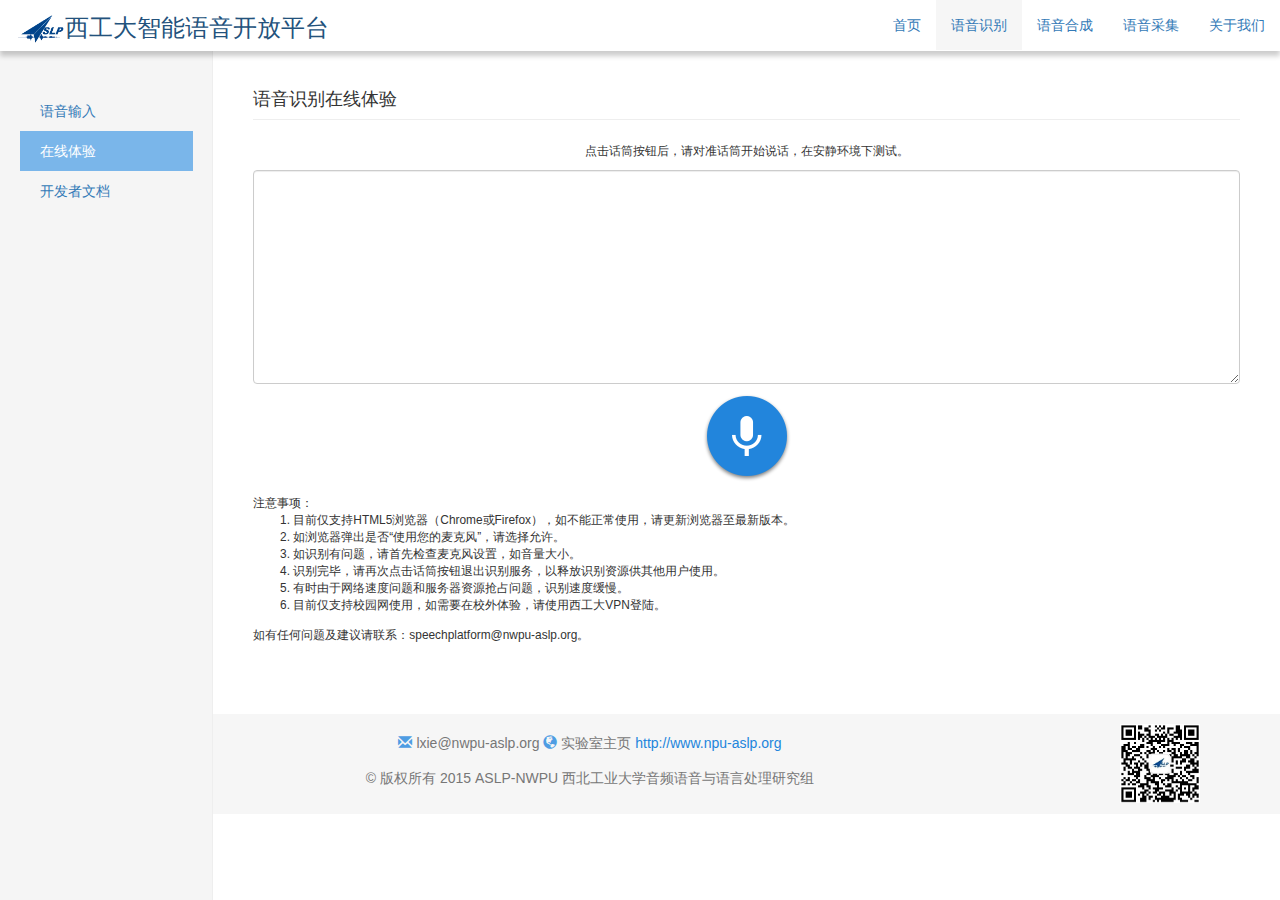
<file: recognition2.html>
<!DOCTYPE html>
<html lang="en">
  <head>
    <meta charset="utf-8">
    <meta http-equiv="X-UA-Compatible" content="IE=edge">
    <meta name="viewport" content="width=device-width, initial-scale=1">
    <!-- The above 3 meta tags *must* come first in the head; any other head content must come *after* these tags -->
    <meta name="description" content="Speech platform @ASLP, NWPU">
    <meta name="author" content="Xiaoxuan Wang" email="xiaoxuan.wang2010@gmail.com">

    <title>西工大智能语音开放平台</title>
    <link href="imgs/aslplogo.png" type="image/x-icon" rel="shortcut icon">

    <!-- Bootstrap core CSS -->
    <link href="css/bootstrap.min.css" type="text/css" rel="stylesheet">
    <!-- Custom styles for this template -->
    <link href="css/main.css" type="text/css" rel="stylesheet">

    <!-- HTML5 shim and Respond.js IE8 support of HTML5 elements and media queries -->
    <!--[if lt IE 9]>
      <script src="https://oss.maxcdn.com/libs/html5shiv/3.7.0/html5shiv.js"></script>
      <script src="https://oss.maxcdn.com/libs/respond.js/1.3.0/respond.min.js"></script>
    <![endif]-->

  </head>

  <body data-spy="scroll" data-target="#nav-document">

    <nav class="navbar navbar-fixed-top">
      <div class="container-fluid header">
        <div class="navbar-header">
          <!-- Hunberger menu -->
          <button type="button" class="navbar-toggle collapsed" data-toggle="collapse" data-target="#navbar" aria-expanded="false" aria-controls="navbar">
            <span class="sr-only">Toggle navigation</span>
            <span class="icon-bar"></span>
            <span class="icon-bar"></span>
            <span class="icon-bar"></span>
          </button>
          <!-- End Hunberger menu -->

          <a class="navbar-brand" href="index.html">
            <img alt="" src="imgs/aslplogo.png">
            <h3>西工大智能语音开放平台</h3>
          </a>
        </div>
        <!-- Header -->
        <div id="navbar" class="collapse navbar-collapse">
          <ul class="nav navbar-nav navbar-right">
            <li><a href="index.html">首页</a></li>
            <li class="active"><a href="recognition.html">语音识别</a></li>
            <li><a href="synthesis.html">语音合成</a></li>
            <li><a href="collection.html">语音采集</a></li>
            <li><a href="about.html">关于我们</a></li>
          </ul>
        </div><!--/.nav-collapse -->
      </div>
    </nav>
    <!-- End Header -->

    <!-- Content -->
    <div class="container-fluid">
      <div class="row">
        <div class="col-sm-3 col-md-2 sidebar">
          <ul class="nav nav-sidebar" role="tablist">
            <li id="nav-intro-li" role="presentation"><a href="#intro" aria-controls="intro" role="tab" data-toggle="tab">语音输入</a></li>
            <li id="nav-demo-li" role="presentation" class="active"><a href="#demo" aria-controls="demo" role="tab" data-toggle="tab">在线体验</a></li>
            <li id="nav-doc-li"role="presentation">
              <a id="nav-docs" href="#document" aria-controls="document" role="tab" data-toggle="tab">开发者文档</a>
              <div id="nav-document" class="navbar navbar-default">
              <ul class="nav navbar-nav" role="tablist">
                <li class="doc-list"> <a href="#permission">权限说明</a></li>
                <li class="doc-list"> <a href="#tempfile">临时文件</a></li>
                <li class="doc-list"> <a href="#connection">连接网络</a></li>
                <li class="doc-list"> <a href="#send">发送音频</a></li>
                <li class="doc-list"> <a href="#result">识别结果</a></li>
                <li class="doc-list"> <a href="#close">关闭连接</a></li>
              </ul>
              </div>
            </li>
          </ul>
        </div> <!-- ./nav-sidebar -->
        <!-- Main content of Introduction-->
        <div class="col-sm-9 col-sm-offset-3 col-md-10 col-md-offset-2 main tab-content">
          <div role="tabpanel" class="tab-pane" id="intro">
            <div class="sub-section">
              <h3 class="page-header">语音识别： 将声音转化成文字的技术</h3>
              <p>语音识别，也被称为自动语音识别(Automatic Speech Recognition, ASR)或语音转文本识别(Speech To Text, STT)，其目标是让计算机自动将人类的语音内容转换为相应的文字。</p>
            </div>

            <div class="sub-section spec-list">
              <h4 class="page-header">应用场景</h4>
              <ul>
                <li>
                  <img src="imgs/asr1.jpg"/>
                  <h4>语音输入</h4>
                  <p>君子动口不动手：解放双手，动动嘴就能输入文字</p>
                </li>
                <li>
                  <img src="imgs/asr2.jpg"/>
                  <h4>语音搜索</h4>
                  <p>快人一步：语音说出你想要的内容，搜索结果快速呈现</p>
                </li>
                <li>
                  <img src="imgs/asr3.jpg"/>
                  <h4>语音对话</h4>
                  <p>无缝交互：与机器设备语音交互，自然、便捷、人性化</p>
                </li>
                <li>
                  <img src="imgs/asr4.jpg"/>
                  <h4>音频内容转写文字</h4>
                  <p>自动速记员：海量录音自动转成文字，便于检索与管理</p>
                </li>
              </ul>
            </div>

            <div class="sub-section spec-list">
              <h4 class="page-header">语音输入APP下载</h4>
              <div class="row">
                <div class="col-md-6">
                  <img class="app-sample-img" src="imgs/app-asr-sample.png">
                </div>
                <div class="col-md-4">
                  <img class="app-sample-img" src="imgs/qr-asr.png" class="img-responsive" alt="QR code for ASR app">
                  <p class="center"><small>语音输入Android版APP<br>扫码直接下载</small></p>
                </div>
              </div>
            </div>
          </div> <!-- End intro tabpanel -->

          <div role="tabpanel" class="tab-pane active" id="demo">
            <div class="sub-section">
              <h4 class="page-header">语音识别在线体验</h4>
              <p class="center"><small>点击话筒按钮后，请对准话筒开始说话，在安静环境下测试。</small></p>
              <textarea id="trans" class="form-control" rows="10"></textarea>
              <input type="image" src="imgs/demo-speech-btn.png" id="buttonToggleListening" class="img-responsive play-btn" onclick="toggleListening();" onmouseover="$(this).attr('src','imgs/demo-speech-btn-hover.png')" onmouseout="$(this).attr('src','imgs/demo-speech-btn.png')">
               
              <pre hidden id="log">LOG</pre>
              <small>
                注意事项：
                <ol>
                  <li>目前仅支持HTML5浏览器（Chrome或Firefox），如不能正常使用，请更新浏览器至最新版本。</li>
                  <li>如浏览器弹出是否“使用您的麦克风”，请选择允许。</li>
                  <li>如识别有问题，请首先检查麦克风设置，如音量大小。</li>
                  <li>识别完毕，请再次点击话筒按钮退出识别服务，以释放识别资源供其他用户使用。</li>
                  <li>有时由于网络速度问题和服务器资源抢占问题，识别速度缓慢。</li>
                  <li>目前仅支持校园网使用，如需要在校外体验，请使用西工大VPN登陆。</li>
                </ol>
                如有任何问题及建议请联系：speechplatform@nwpu-aslp.org。
              </small>
            </div>
          </div><!-- End demo tabpanel -->

          <div role="tabpanel" class="tab-pane" id="document">
            <div class="sub-section">
              <h4 class="page-header">开发者文档</h4>
              <img class="img-responsive" id="flowchart" src="imgs/flowchart-sample.jpg">
              <div id="permission" class="function">
                <h4> 权限说明 </h4>
                <div  class="table-responsive">
                  <table class="table table-striped">
                    <tr>
                      <th>变量名</th>
                      <th>含义</th>
                    </tr>
                    <tr>
                      <td>WRITE_EXTERNAL_STORAGE</td>
                      <td>往文件内写入数据的权限</td>
                    </tr>
                    <tr>
                      <td>MOUNT_UNMOUNT_FILESYSTEMS</td>
                      <td>创建文件权限</td>
                    </tr>
                    <tr>
                      <td>RECORD_AUDIO</td>
                      <td>录音权限</td>
                    </tr>
                    <tr>
                      <td>INTERNET</td>
                      <td>互联网权限</td>
                    </tr>
                    <tr>
                      <td>ACCESS_NETWORK_STATE</td>
                      <td>获取网络状态权限</td>
                    </tr>
                    <tr>
                      <td>ACCESS_WIFI_STATE</td>
                      <td>获取无线网络状态权限</td>
                    </tr>
                  </table>
                </div>
              </div>
              <div id="tempfile" class="function">
                <h4> 临时文件 </h4>
                <p class="func-name">public void NOTempFile()</p>
                <p>说明：设置不存储临时音频文件。</p>
                <p>参数：无</p>
                <p>返回值
                  <ul>
                    <li> 0 - 创建成功 </li>
                    <li>1 - 创建失败 </li>
                  </ul>
                </p>
                <br>
                <p class="func-name">public int CreatTempFile()</p>
                <p>说明：设置存储临时文件在默认路径下。</p>
                <p>默认路径：SD卡下sound_temp文件夹下，无SD卡系统内存sound_temp下。</p>
                <p>参数：无</p>
                <p>返回值
                  <ul>
                    <li> 0 - 创建成功 </li>
                    <li>1 - 创建失败 </li>
                  </ul>
                </p>
                <br>
                <p class="func-name">public int CreatTempFile(String filepath,String filename)</p>
                <p>说明：自定义存储路径。</p>
                <p>参数格式如下：</p>
                <div  class="table-responsive">
                  <table class="table table-striped">
                    <tr>
                      <th>参数名</th>
                      <th>类型</th>
                      <th>说明</th>
                    </tr>
                    <tr>
                      <td>filepath</td><td>String</td><td>存储文件路径</td>
                    </tr>
                    <tr>
                      <td>filename</td><td>String</td><td>存储文件名</td>
                    </tr>
                  </table>
                </div>
                <p>返回值
                  <ul>
                    <li> 0 - 创建成功 </li>
                    <li>1 - 创建失败 </li>
                  </ul>
                </p>
              </div>

              <div id="connection" class="function">
                <h4> 连接网络 </h4>
                <p class="func-name">public int connect(int connectTimeout)</p>
                <p>说明：连接网络。</p>
                <p>参数格式如下：</p>
                <div  class="table-responsive">
                  <table class="table table-striped">
                    <tr>
                      <th>参数名</th>
                      <th>类型</th>
                      <th>说明</th>
                    </tr>
                    <tr>
                      <td>connectTimeout</td><td>int</td><td>connectTimeout指定毫秒内没有连接成功，则断定网络不可用</td>
                    </tr>
                  </table>
                </div>
                <p>返回值
                  <ul>
                    <li> 0 - 创建成功 </li>
                    <li>1 - 创建失败 </li>
                  </ul>
                </p>
              </div>
              <div id="send" class="function">
                <h4> 发送音频 </h4>
                <p class="func-name">public void send()</p>
                <p>说明：发送音频到服务器。</p>
                <p>参数：无</p>
                <p>返回值：无</p>
              </div>
              <div id="receive" class="function">
                <h4> 接收结果 </h4>
                <p class="func-name">public void receive()</p>
                <p>说明：接收识别结果。</p>
                <p>参数：无</p>
                <p>返回值：语音识别结果。</p>
                <br>
                <p class="func-name">public String getmessage()</p>
                <p>说明：获取识别结果。</p>
                <p>参数：无</p>
                <p>返回值：服务器返回结果，包含识别状态和识别结果。</p>
              </div>
              <div id="close" class="function">
                <h4> 关闭连接 </h4>
                <p class="func-name">public void close()</p>
                <p>说明：关闭连接。</p>
                <p>参数：无</p>
                <p>返回值：无</p>
              </div>

            </div>

          </div>

        </div>
        <!-- End Main content -->
      </div>
    </div>
    <!-- End Content -->

    <!-- Footer -->
     <footer class="footer">
      <div class="container">
      <img class="img-responsive" src="imgs/qr-lab.png">
        <span class="glyphicon glyphicon-envelope icon" aria-hidden="true"></span>
        <span class="text-muted">lxie@nwpu-aslp.org </span>
        <span class="glyphicon glyphicon-globe icon" aria-hidden="true"></span>
        <span class="text-muted">实验室主页 <a href="http://www.npu-aslp.org"> http://www.npu-aslp.org</a></span>
        <p class="text-muted">&copy; 版权所有 2015 ASLP-NWPU 西北工业大学音频语音与语言处理研究组</p>
      </div>
    </footer>

    <!-- Bootstrap core JavaScript
    ================================================== -->
    <!-- Placed at the end of the document so the pages load faster -->
    <script src="js/other/jquery.min.js"></script>
    <script>window.jQuery || document.write('<script src="js/jquery.min.js"><\/script>')</script>
    <script src="js/bootstrap.min.js"></script>
    <script>
      $(document).ready(function(){
          $("#nav-demo-li").click(function(){
              $("#nav-doc-li").removeClass("active");
              $("#nav-intro-li").removeClass("active");
              $("#nav-document").hide();
          });

          $("#nav-intro-li").click(function(){
              $("#nav-doc-li").removeClass("active");
              $("#nav-demo-li").removeClass("active");
              $("#nav-document").hide();
          });

          // Initialization
          $("#nav-document").hide();

          $("#nav-docs").click(function(){
              $("#nav-document").slideToggle();
          });
      });

    </script>
    

    <script src="js/dictate.js"></script>
    <script src="js/recorder.js"></script>
    <script src="js/mob.js"></script>

  </body>
</html>
</file>
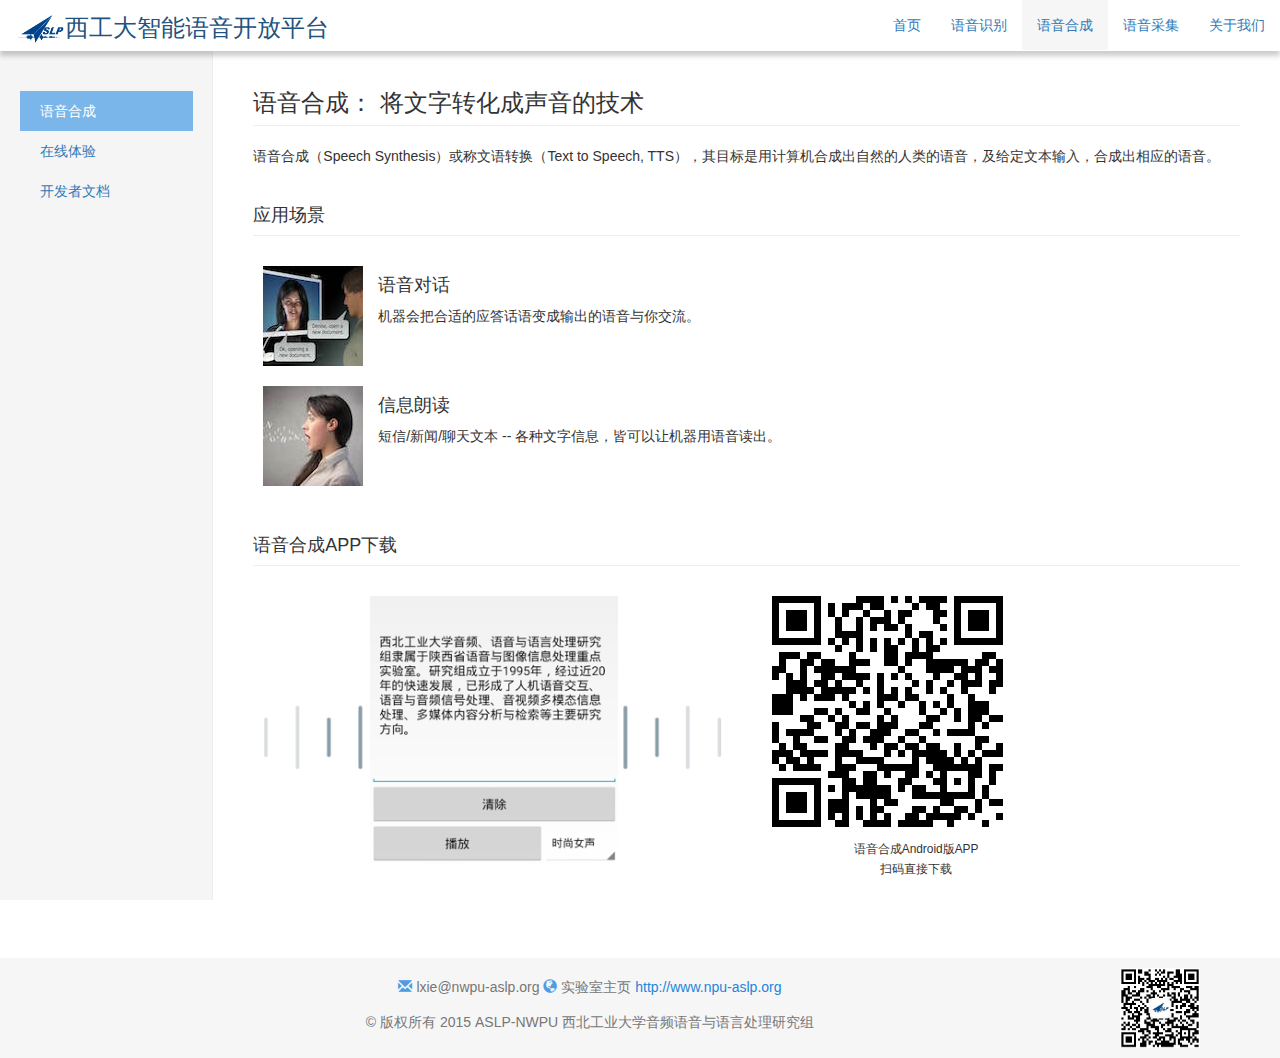
<file: synthesis.html>
<!DOCTYPE html>
<html lang="en">
  <head>
    <meta charset="utf-8">
    <meta http-equiv="X-UA-Compatible" content="IE=edge">
    <meta name="viewport" content="width=device-width, initial-scale=1">
    <!-- The above 3 meta tags *must* come first in the head; any other head content must come *after* these tags -->
    <meta name="description" content="Speech platform @ASLP, NWPU">
    <meta name="author" content="Xiaoxuan Wang" email="xiaoxuan.wang2010@gmail.com">

    <title>西工大智能语音开放平台</title>
    <link href="imgs/aslplogo.png" type="image/x-icon" rel="shortcut icon">

    <!-- Bootstrap core CSS -->
    <link href="css/bootstrap.min.css" type="text/css" rel="stylesheet">
    <!-- Custom styles for this template -->
    <link href="css/main.css" type="text/css" rel="stylesheet">

    <script src="js/synthesis.js"></script>
  
  </head>

  <body>

    <nav class="navbar navbar-fixed-top">
      <div class="container-fluid header">
        <div class="navbar-header">
          <!-- Hunberger menu -->
          <button type="button" class="navbar-toggle collapsed" data-toggle="collapse" data-target="#navbar" aria-expanded="false" aria-controls="navbar">
            <span class="sr-only">Toggle navigation</span>
            <span class="icon-bar"></span>
            <span class="icon-bar"></span>
            <span class="icon-bar"></span>
          </button>
          <!-- End Hunberger menu -->

          <a class="navbar-brand" href="index.html">
            <img alt="" src="imgs/aslplogo.png">
            <h3>西工大智能语音开放平台</h3>
          </a>
        </div>
        <!-- Header -->
        <div id="navbar" class="collapse navbar-collapse">
          <ul class="nav navbar-nav navbar-right">
            <li><a href="index.html">首页</a></li>
            <li><a href="recognition.html">语音识别</a></li>
            <li class="active"><a href="synthesis.html">语音合成</a></li>
            <li><a href="collection.html">语音采集</a></li>
            <li><a href="about.html">关于我们</a></li>
          </ul>
        </div><!--/.nav-collapse -->
      </div>
    </nav>
    <!-- End Header -->

    <!-- Content -->
    <div class="container-fluid">
      <div class="row">
        <div class="col-sm-3 col-md-2 sidebar">
          <ul class="nav nav-sidebar" role="tablist">
            <li role="presentation" class="active"><a href="#intro" aria-controls="intro" role="tab" data-toggle="tab">语音合成</a></li>
            <li role="presentation"><a href="#demo" aria-controls="demo" role="tab" data-toggle="tab">在线体验</a></li>
            <li role="presentation"><a href="#document" aria-controls="document" role="tab" data-toggle="tab">开发者文档</a>
            </li>
          </ul>
        </div> <!-- ./nav-sidebar -->
        <!-- Main content of Introduction-->
        <div class="col-sm-9 col-sm-offset-3 col-md-10 col-md-offset-2 main tab-content">
          <div role="tabpanel" class="tab-pane active" id="intro">
            <div class="sub-section">
              <h3 class="page-header">语音合成： 将文字转化成声音的技术</h3>
              <p>语音合成（Speech Synthesis）或称文语转换（Text to Speech, TTS），其目标是用计算机合成出自然的人类的语音，及给定文本输入，合成出相应的语音。</p>
            </div>

            <div class="sub-section spec-list">
              <h4 class="page-header">应用场景</h4>
              <ul>
                <li>
                  <img src="imgs/tts1.jpg" />
                  <h4>语音对话</h4>
                  <p>机器会把合适的应答话语变成输出的语音与你交流。</p>
                </li>
                <li>
                  <img src="imgs/tts2.jpg" />
                  <h4>信息朗读</h4>
                  <p>短信/新闻/聊天文本 -- 各种文字信息，皆可以让机器用语音读出。</p>
                </li>
              </ul>
            </div>

            <div class="sub-section spec-list">
              <h4 class="page-header">语音合成APP下载</h4>
              <div class="row">
                <div class="col-md-6">
                  <img class="app-sample-img" src="imgs/app-tts-sample.png">
                </div>
                <div class="col-md-4">
                  <img class="app-sample-img" src="imgs/qr-tts.png" class="img-responsive" alt="QR code for TTS app">
                  <p class="center"><small>语音合成Android版APP<br>扫码直接下载</small></p>
                </div>
              </div>
            </div>
          </div> <!-- End intro tabpanel -->

          <div role="tabpanel" class="tab-pane" id="demo">
            <div class="sub-section">
              <h4 class="page-header">语音合成在线体验</h4>
              <p class="center"><small>请输入要合成的文本，并点击播放按钮试听。</small></p>
              <textarea class="form-control" id="tex" rows="10"></textarea>
              <div class="container-fluid">
                <div class="row">
                  <div class="col-xs-6 col-md-6 col-sm-8">
                    <div class="radio-btn-group">
                      <div class="btn-group" data-toggle="buttons">
                        <label class="btn btn-primary active">
                          <input type="radio" name="options" id="option1" autocomplete="off" checked> 时尚女声
                        </label>
                        <label class="btn btn-primary">
                          <input type="radio" name="options" id="option2" autocomplete="off"> 成熟男声
                        </label>
                        <label class="btn btn-primary">
                          <input type="radio" name="options" id="option3" autocomplete="off"> 播音女声
                        </label>
                      </div>
                    </div>
                  </div>

                  <!-- Play Button -->
                  <div class='col-md-2 col-md-offset-4 col-sm-3 col-sm-offset-1 col-xs-6'>
                    <button type='button' id="play-btn" class='btn btn-info' onclick="TTS()"> Play </button>
                  </div>

                  <div><audio id="player"></audio></div>

                </div> <!-- /.row -->
              </div> <!-- /.container -->

              <small>
                注意事项：
                <ol>
                  <li>目前仅支持HTML5浏览器（Chrome或Firefox），如不能正常使用，请更新浏览器至最新版本。</li>
                  <li>目前仅支持校园网使用，如需要在校外体验，请使用西工大VPN登陆。</li>
                </ol>
                如有任何问题及建议请联系：speechplatform@nwpu-aslp.org。
              </small>
            </div>
          </div><!-- End demo tabpanel -->

          <div role="tabpanel" class="tab-pane" id="document">
            <div class="sub-section">
              <h4 class="page-header">开发者文档</h4>
              <img class="img-responsive" id="flowchart" src="imgs/flowchart-sample.jpg">
              <div id="permission" class="function">
                <h4> 权限说明 </h4>
                <div  class="table-responsive">
                  <table class="table table-striped">
                    <tr>
                      <th>变量名</th>
                      <th>含义</th>
                    </tr>
                    <tr>
                      <td>WRITE_EXTERNAL_STORAGE</td>
                      <td>往文件内写入数据的权限</td>
                    </tr>
                    <tr>
                      <td>MOUNT_UNMOUNT_FILESYSTEMS</td>
                      <td>创建文件权限</td>
                    </tr>
                    <tr>
                      <td>RECORD_AUDIO</td>
                      <td>录音权限</td>
                    </tr>
                    <tr>
                      <td>INTERNET</td>
                      <td>互联网权限</td>
                    </tr>
                    <tr>
                      <td>ACCESS_NETWORK_STATE</td>
                      <td>获取网络状态权限</td>
                    </tr>
                    <tr>
                      <td>ACCESS_WIFI_STATE</td>
                      <td>获取无线网络状态权限</td>
                    </tr>
                  </table>
                </div>
              </div>
              <div id="tempfile" class="function">
                <h4> API指南 </h4>
                <p class="func-name">public NWPUTalker(String path,String name)</p>
                <p>说明：初始化类。</p>
                <p>参数格式如下：</p>
                <div  class="table-responsive">
                  <table class="table table-striped">
                    <tr>
                      <th>参数名</th>
                      <th>类型</th>
                      <th>说明</th>
                    </tr>
                    <tr>
                      <td>path</td><td>String</td><td>合成结果保存位置</td>
                    </tr>
                    <tr>
                      <td>name</td><td>String</td><td>文件名称</td>
                    </tr>
                  </table>
                </div>
                <p>返回值：无
                </p>
                <br>

                <p class="func-name">public void getSpeech(String message,int model)</p>
                <p>说明：得到服务器合成结果，并保存。</p>
                <p>参数格式如下：</p>
                <div  class="table-responsive">
                  <table class="table table-striped">
                    <tr>
                      <th>参数名</th>
                      <th>类型</th>
                      <th>说明</th>
                    </tr>
                    <tr>
                      <td>message</td><td>String</td><td>要合成的文本</td>
                    </tr>
                    <tr>
                      <td>model</td><td>int</td><td>0：表示合成女声；1：表示合成男声。</td>
                    </tr>
                  </table>
                </div>
                <p>返回值：无 </p>
                <br>

                <p class="func-name">public boolean isRecieved()</p>
                <p>说明：合成状态。</p>
                <p>参数：无</p>
                <p>返回值
                  <ul>
                    <li> false - 没有接受到结果或者正在接收。 </li>
                    <li> true - 已接收到合成结果。 </li>
                  </ul>
                </p>
              </div>

            </div>

          </div>

        </div>
        <!-- End Main content -->
      </div>
    </div>
    <!-- End Content -->

    <!-- Footer -->
     <footer class="footer">
      <div class="container">
      <img class="img-responsive" src="imgs/qr-lab.png">
        <span class="glyphicon glyphicon-envelope icon" aria-hidden="true"></span>
        <span class="text-muted">lxie@nwpu-aslp.org </span>
        <span class="glyphicon glyphicon-globe icon" aria-hidden="true"></span>
        <span class="text-muted">实验室主页 <a href="http://www.npu-aslp.org"> http://www.npu-aslp.org</a></span>
        <p class="text-muted">&copy; 版权所有 2015 ASLP-NWPU 西北工业大学音频语音与语言处理研究组</p>
      </div>
    </footer>

    <!-- Bootstrap core JavaScript
    ================================================== -->
    <!-- Placed at the end of the document so the pages load faster -->
    <script src="js/other/jquery.min.js"></script>
    <script>window.jQuery || document.write('<script src="js/jquery.min.js"><\/script>')</script>
    <script src="js/bootstrap.min.js"></script>
    <script>
      $('#myTab a').click(function (e) {
         e.preventDefault();
         $(this).tab('show');
      });

      $(function () {
      $('#myTab a:last').tab('show');
      })
    </script>
  </body>
</html>
</file>
<file: css/main.css>
body {
  padding-top: 50px;
}
.starter-template {
  padding: 40px 15px;
  text-align: center;
}

.header {
   background-color: #fff;
}

.navbar {
  box-shadow: 0 5px 5px 0 rgba(0,0,0,0.2);
}

.navbar-brand {
  font-size:24px;
  color: #2285DC;
}

.navbar-brand img, .navbar-brand h3{
  float: left;
  display: inline;
  margin-top: auto;
}

#navbar .active {
  background-color: #f6f6f6;
}

.container a {
  color: #2285DC;
}

.navbar-brand img {
  width: 50px;
  max-width: 100%;
}

.carousel-control img {
  width:35px;
  max-width: 100%;
  top: 50%;
  position: inherit;
  overflow: auto;
}

.left img {
  left: 30%;
}

.right img {
  right: 30%;
}

.carousel-inner .item img {
  margin: auto;
}

.section-header {
  text-align: center;
  padding:20px 20px;
}
.section-header span{
  padding-left: 20px;
  padding-right: 20px;
  font-size: 20px;
  font-weight: bold;
}
.section-header img{
  max-width: 30%;
  height: auto;
}

/* News section */
.news-section {
  background: #D6DFE4;
  padding: 10px 10px;
  text-align: center;
}

/* Demo section */
.demo-section {
  background: #F6F6F6;
  padding: 20px 10px;
}
.demo-btn{
  width: 52px;
  max-width: 50%;
  height: auto;
  position: relative;
  margin: auto;
}

.panel {
  margin: 30px;
  box-shadow: 0 8px 8px 0 rgba(0,0,0,0.2), 0 6px 6px 0 rgba(0,0,0,0.19);
}
.panel-btn {
  width: 85%;
  max-width: 100%;
  height: auto;
  -webkit-transition-duration: 0.4s; /* Safari */
  transition-duration: 0.4s;
}
.panel-btn:hover {
    background-color: #E4E3E3; /* Green */
}
.panel-body {
  text-align: center;
  position: relative;
  top: -40px;
}
.panel-body h4{
  margin: 15px;
}
.panel-body .qr-img{
  width: 100px;
  max-width: 50%;
  height: auto;
  padding-top: 20px;
  margin: auto;
}

/* Platform Intro section */
.intro-section{
  padding: 20px 10px;
}

.intro {
  padding: 10px;
  overflow: auto;
}

.intro img {
  float: left;
  margin: 0 15px 0 0;
  max-width: 50%;
  height: auto;
}

/* Footer */
.footer {
  bottom: 0;
  width: 100%;
  /* Set the fixed height of the footer here */
  height: 100px;
  background-color: #f6f6f6;
  text-align: center;
}

.footer .icon{
  color: #4E9DE3;
  padding-top: 20px;
  padding-bottom: 10px;
}
.footer .text-muted {
  margin: 10px 0;
}

.footer img {
  float: right;
  margin: 10px 10px;
  width: 80px;
  max-width: 100%;
  height: auto;
}

/* Style for recognition.html */

/* Hide for mobile, show later */
.sidebar {
  display: none;
}
@media (min-width: 768px) {
  .sidebar {
    position: fixed;
    top: 51px;
    bottom: 0;
    left: 0;
    z-index: 1000;
    display: block;
    padding: 40px;
    overflow-x: hidden;
    overflow-y: auto; /* Scrollable contents if viewport is shorter than content. */
    background-color: #f5f5f5;
    border-right: 1px solid #eee;
  }
}
/* Sidebar navigation */
.nav-sidebar {
  margin-right: -21px; /* 20px padding + 1px border */
  margin-bottom: 20px;
  margin-left: -20px;
}
.nav-sidebar > li > a {
  padding-right: 20px;
  padding-left: 20px;
}
.nav-sidebar > .active > a,
.nav-sidebar > .active > a:hover,
.nav-sidebar > .active > a:focus {
  color: #fff;
  background-color: #7AB6EA;
}

.nav-sidebar .sub-menu {
  list-style-type: none;
}

.nav-sidebar .sub-menu  a {
  color: #000;
}
#nav-document .doc-list {
  padding-left: 10px;
  font-size:12px;
}

/* nav-document style*/
#nav-document.navbar-default {
    font-size: 12px;
    background-color: rgba(255, 255, 255, 1);
    border-width: 1px;
    border-radius: 4px;
}
#nav-document.navbar-default .navbar-nav>li>a:hover,
#nav-document.navbar-default .navbar-nav>li>a:focus {
    color: #7AB6EA;
}
#nav-document.navbar-default .navbar-nav>.active>a,
#nav-document.navbar-default .navbar-nav>.active>a:hover,
#nav-document.navbar-default .navbar-nav>.active>a:focus {
    color: #2285DC;
    background-color:#fff;
}

/*
 * Main content
 */

.main {
  padding: 40px;
}
@media (min-width: 768px) {
  .main {
    padding-right: 40px;
    padding-left: 40px;
  }
}
.main .page-header {
  margin-top: 0;
}

.main .sub-section{
  padding-bottom: 30px;
}

/*
 * Define list
 */
.spec-list ul {
  list-style-type: none;
  padding: 0;
}

.spec-list  li img {
  float: left;
  margin: 0 15px 0 0;
}
.spec-list li {
  padding: 10px;
  overflow: auto;
}

.app-sample-img {
  max-width: 100%;
  height: auto;
  padding: 10px;
}
.sub-section .center{
  text-align: center;
}
.sub-section .play-btn {
  margin: auto;
  padding: 10px;
}

/*
 * #document style
 */
#flowchart {
  width: 600px;
  display: block;
  margin: auto;
}
.function {
  padding: 10px;
}
.func-name{
  font-weight: bold;
}
.sub-section .glyphicon {
  color: #7AB6EA;
}

/*
 * Synthesis style
 */
.radio-btn-group {
  top: 15px;
  position: absolute;
}
#play-btn {
  margin: 15px;
  width: 100px;
  background: #4E9DE3;
  border-radius: 50px;
  -webkit-transition-duration: 0.4s;
  transition-duration: 0.4s;
}

#play-btn:hover {
    background-color: #286090;
    border-color: #204d74;
    color: white;
}

/*
 * Collection style
 */
.body{
  position:relative;
}
.nav-link {
  width: 145.15px;
}
#qr-sample{
  display: inline-block;
  float:left;
  width:150px;
}
.step-content {
  padding-top: 10px;
}
.step {
  float: left;
  margin-right: 10px;
  background: #7c9cc8;
  border-left: 4px solid #4d6f9e;
  color: #fff;
  text-transform: uppercase;
  white-space: nowrap;
}
.image-container {
  width:100%;
  text-align:center;
  margin: 0px auto;
}

.image-container .img {
  display: inline-block;
}

.sample-img {
  width: 250px;
  max-width: 100%;
  height: auto;
  padding: 10px;
  float: left;
}

.single-img {
  width: 250px;
  max-width: 100%;
  height: auto;
  padding: 10px;
  display: block;
  margin: auto;
}

/*
 * about style
 */
.about-header{
  text-align: center;
}
</file>
